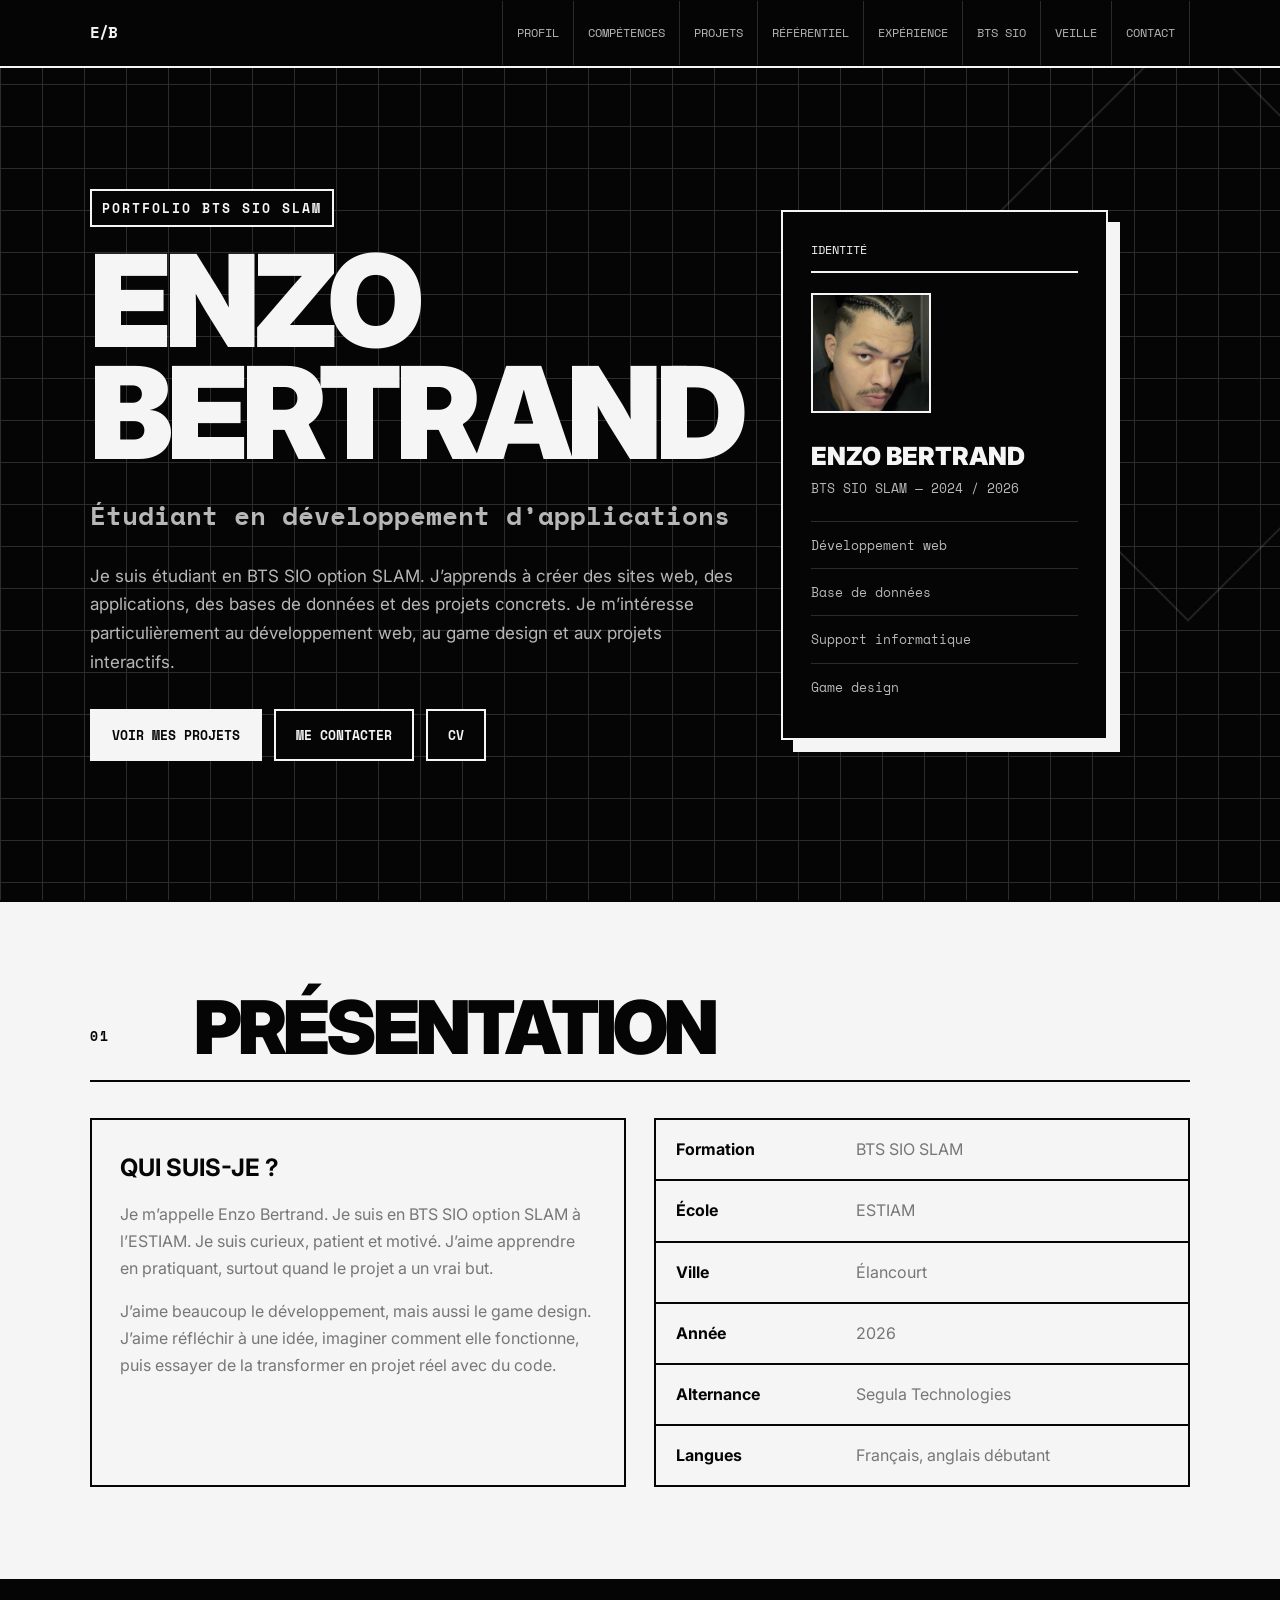
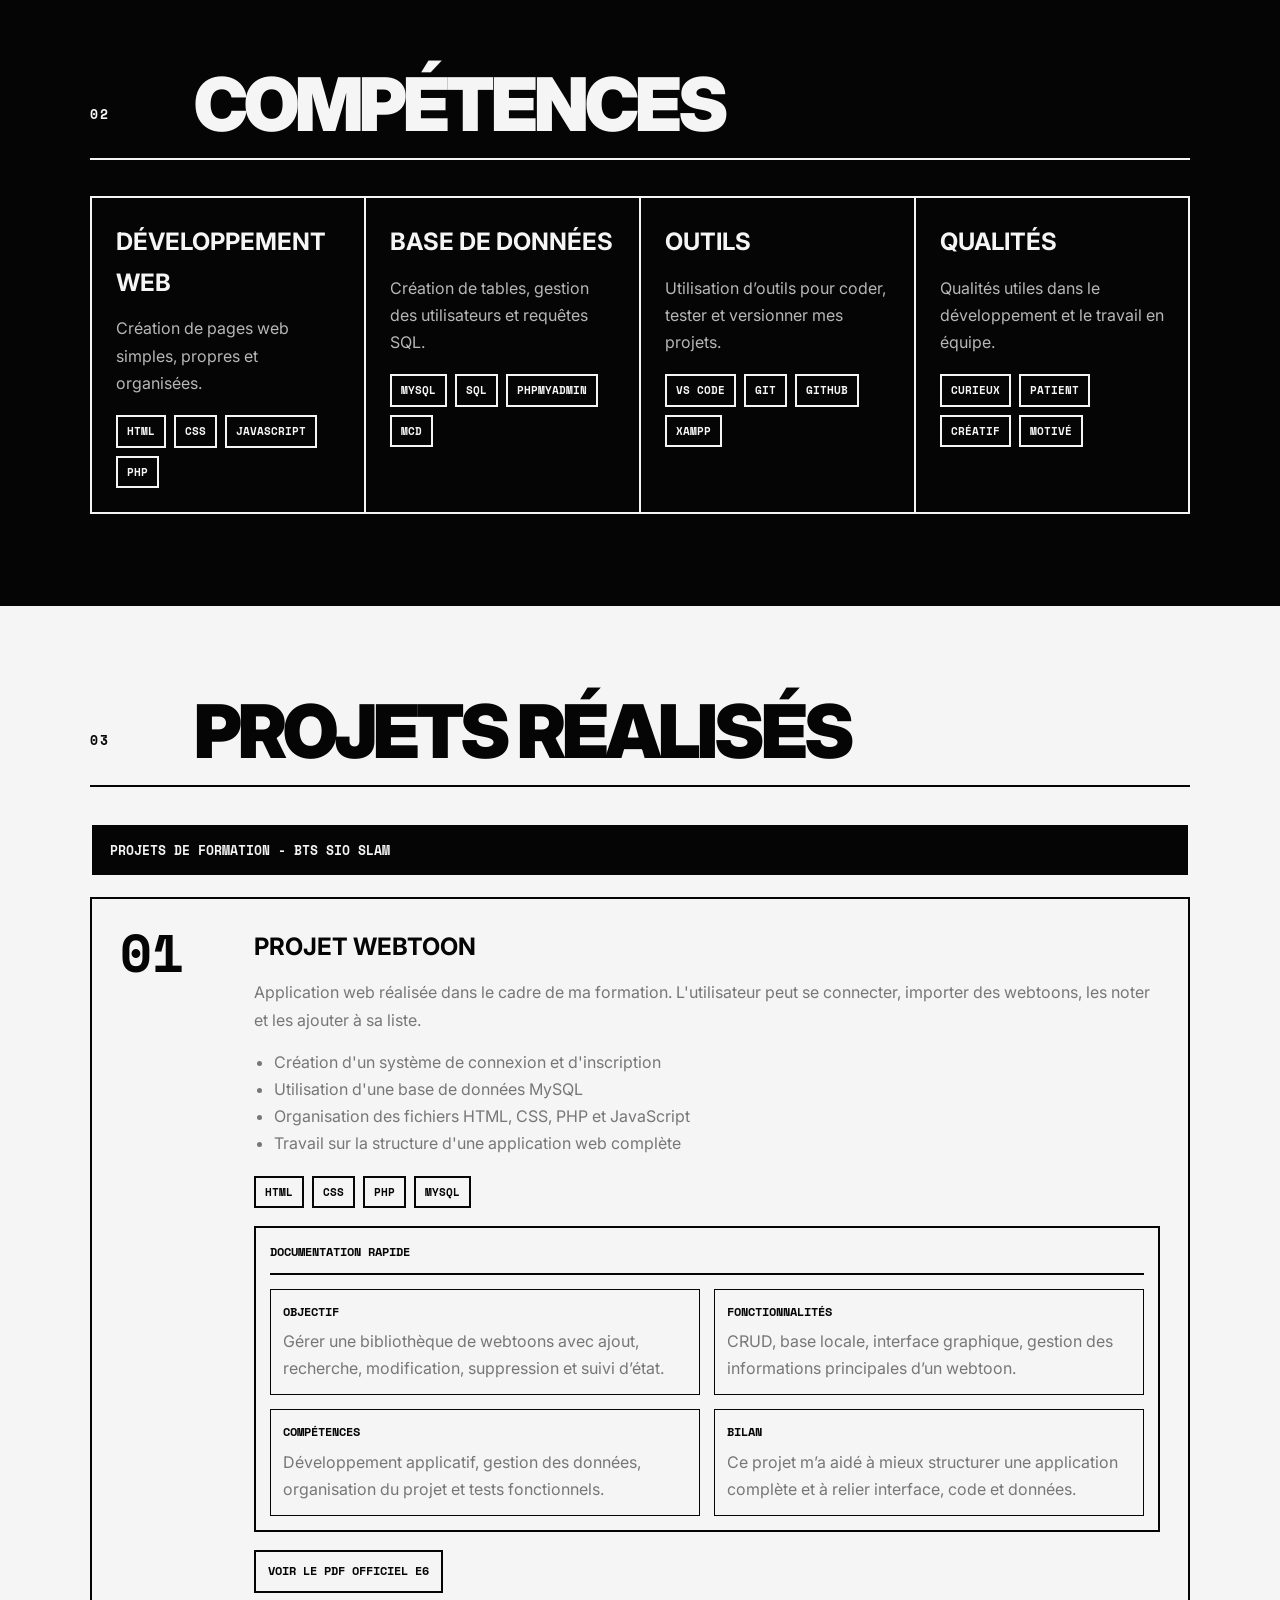
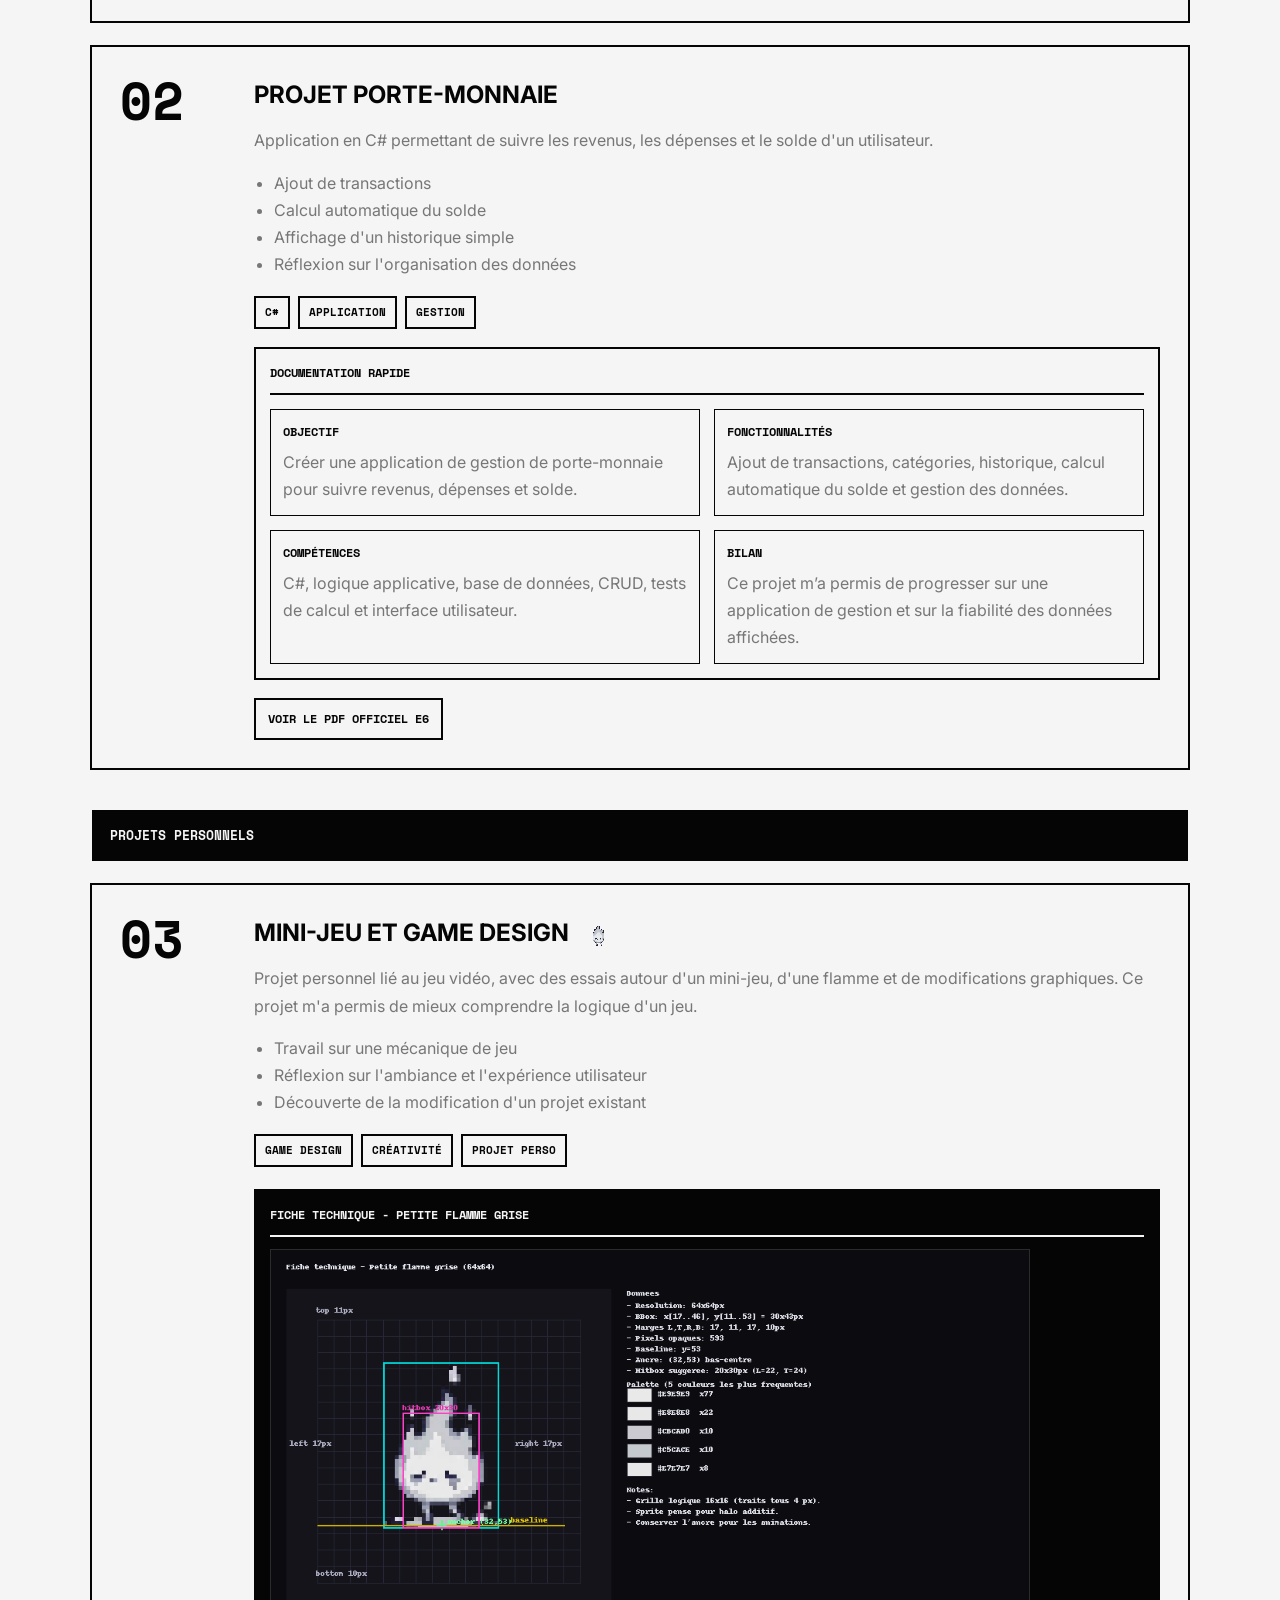
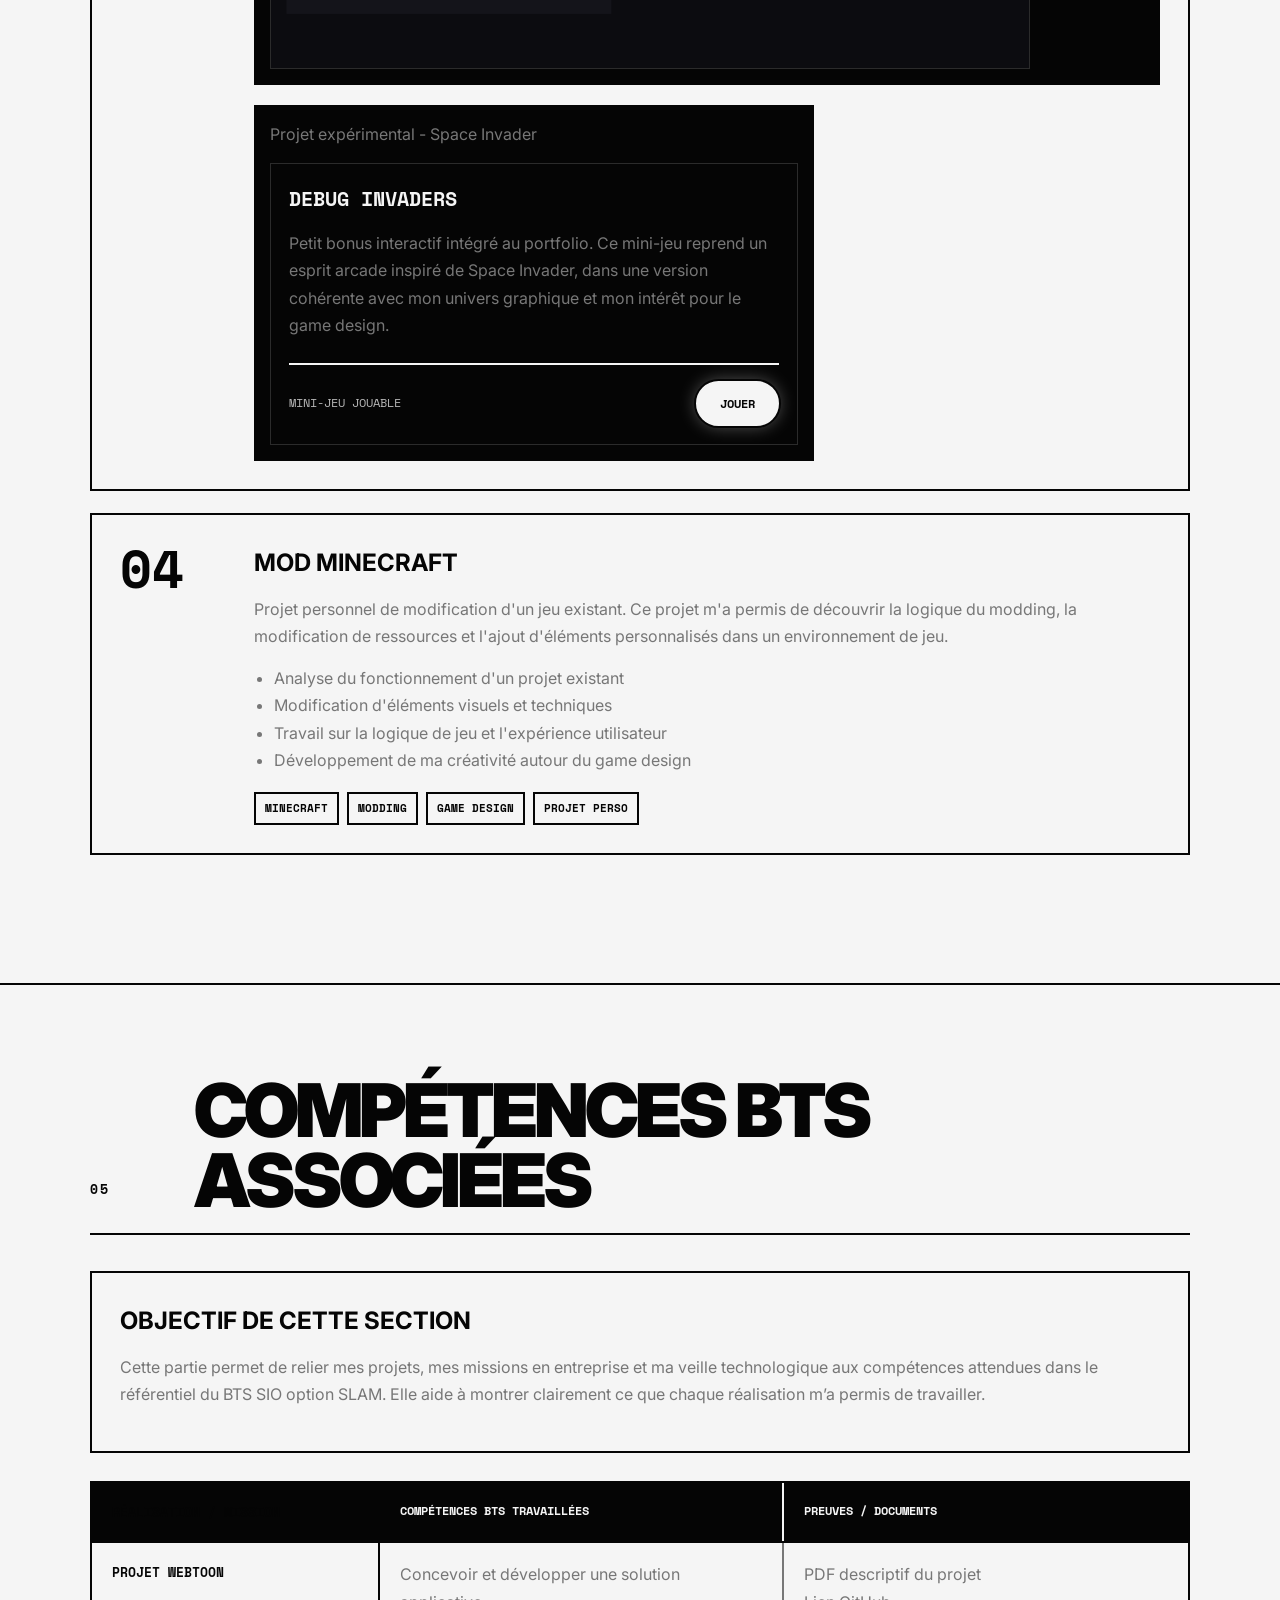
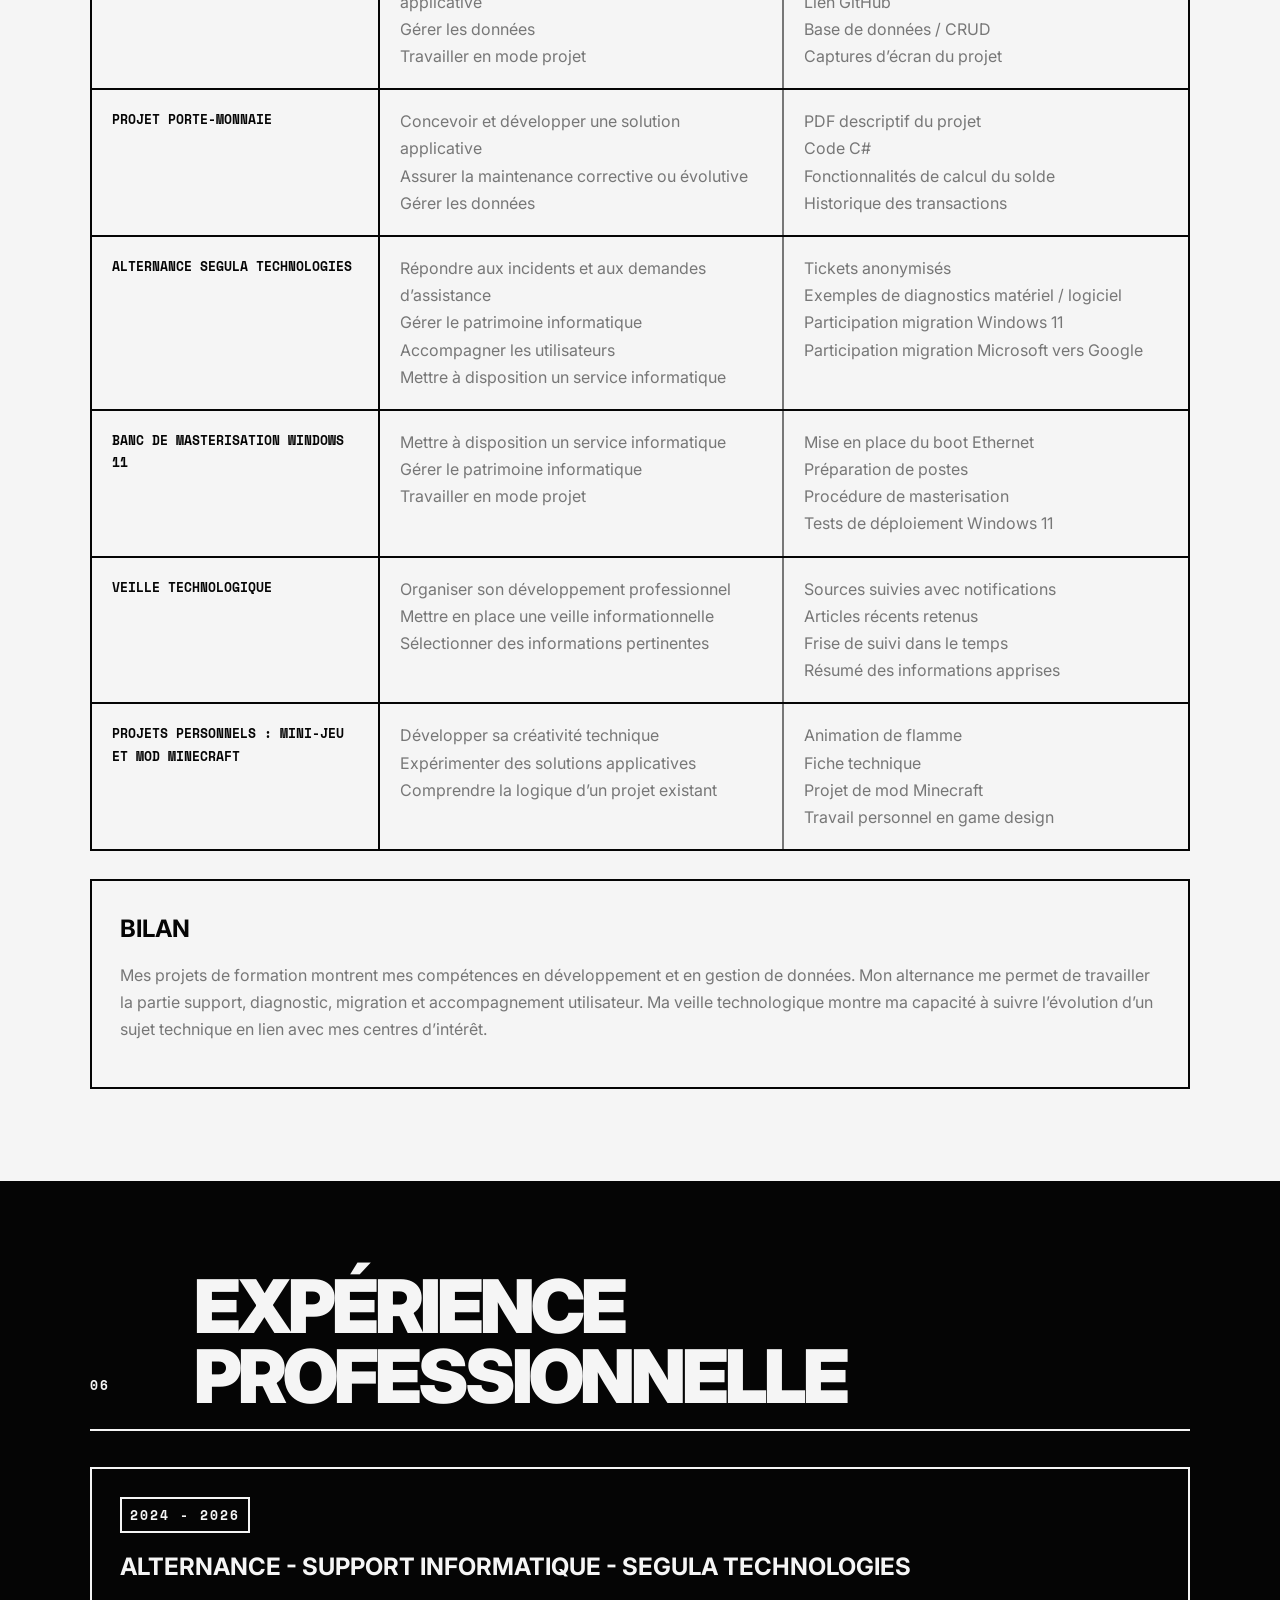
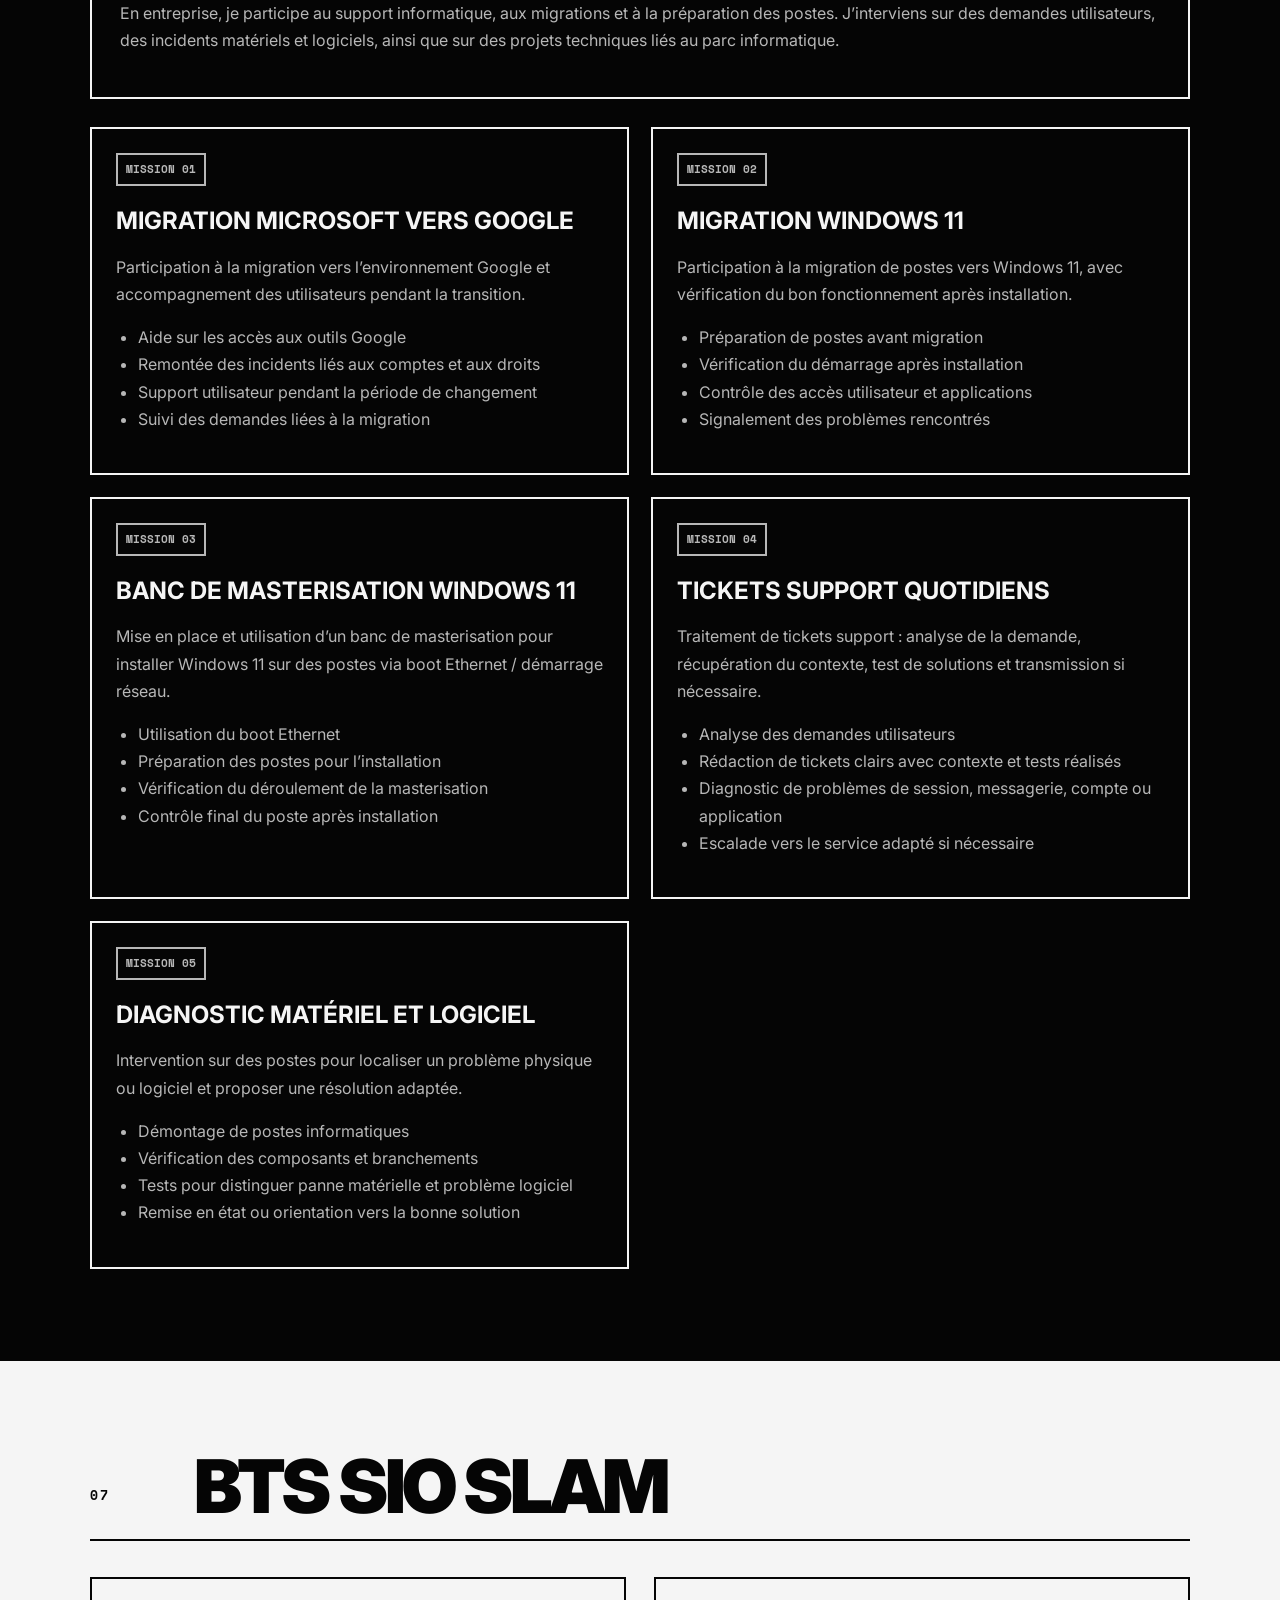
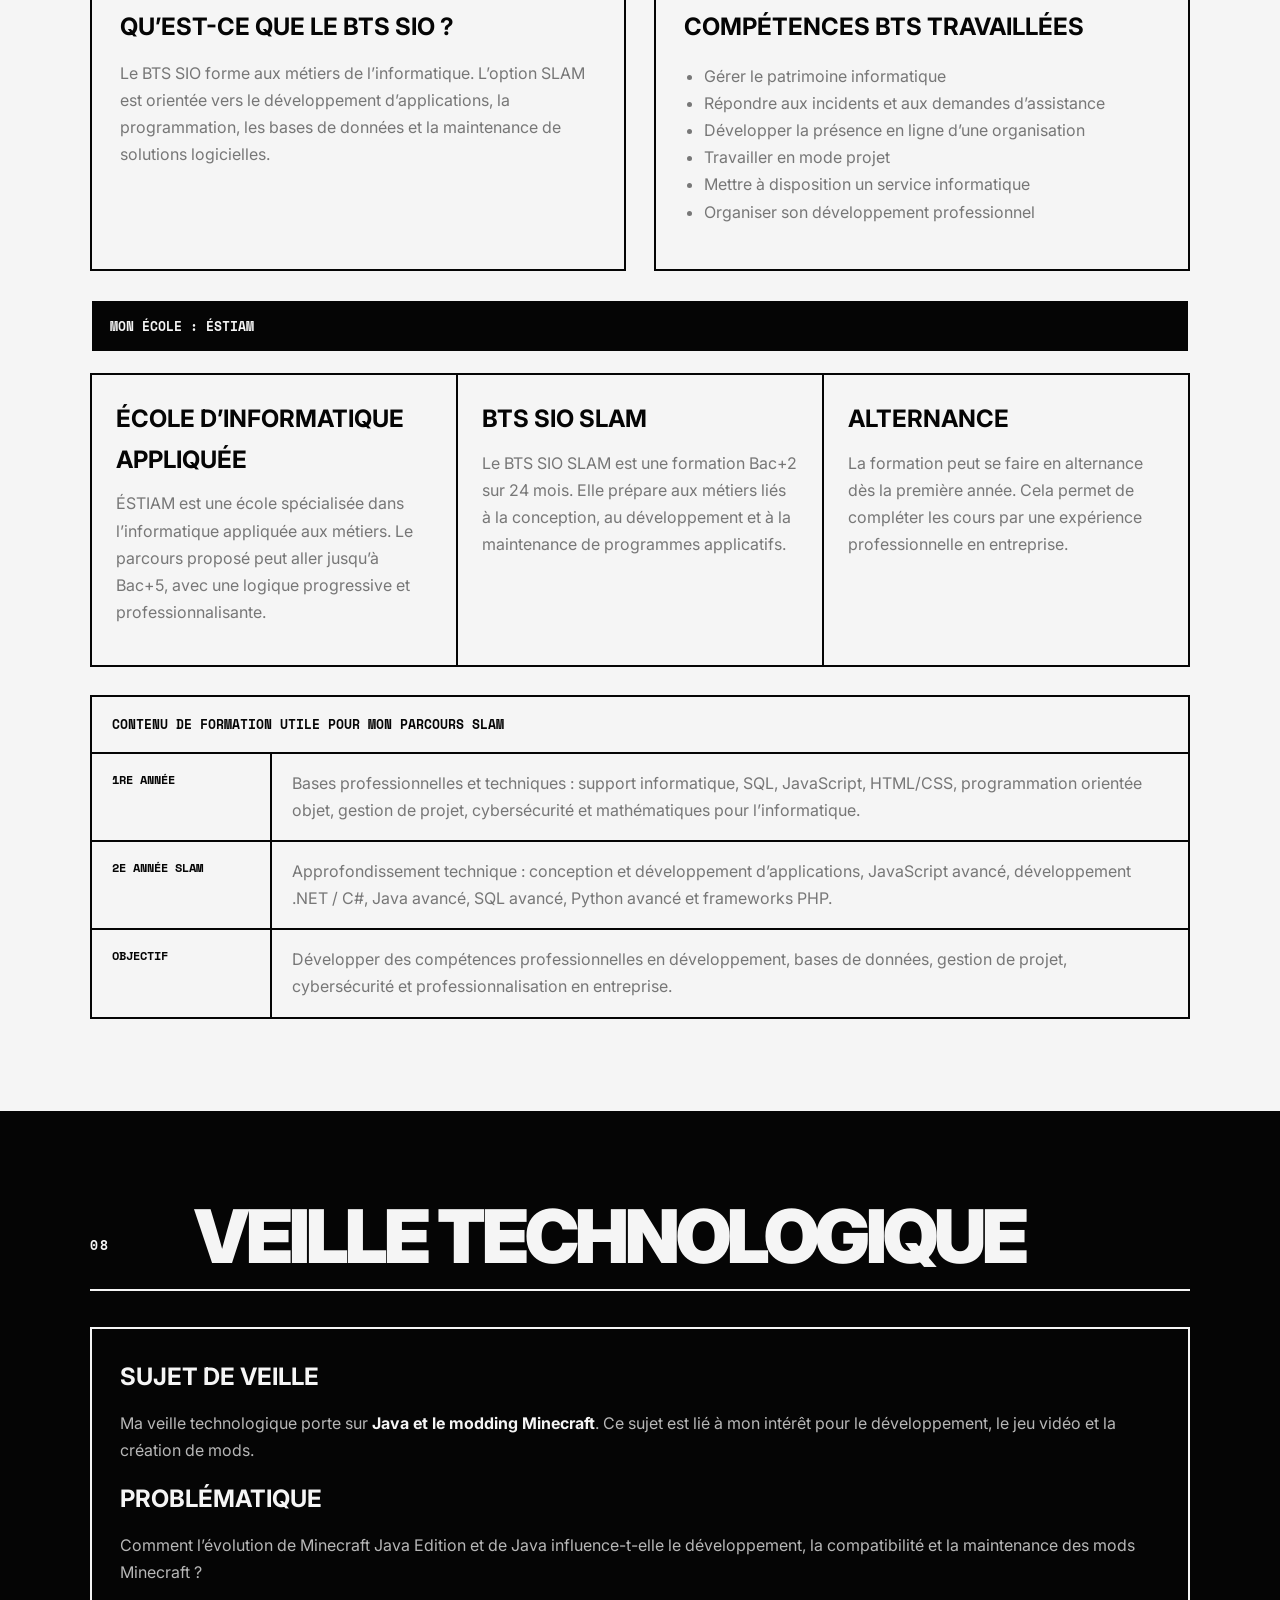
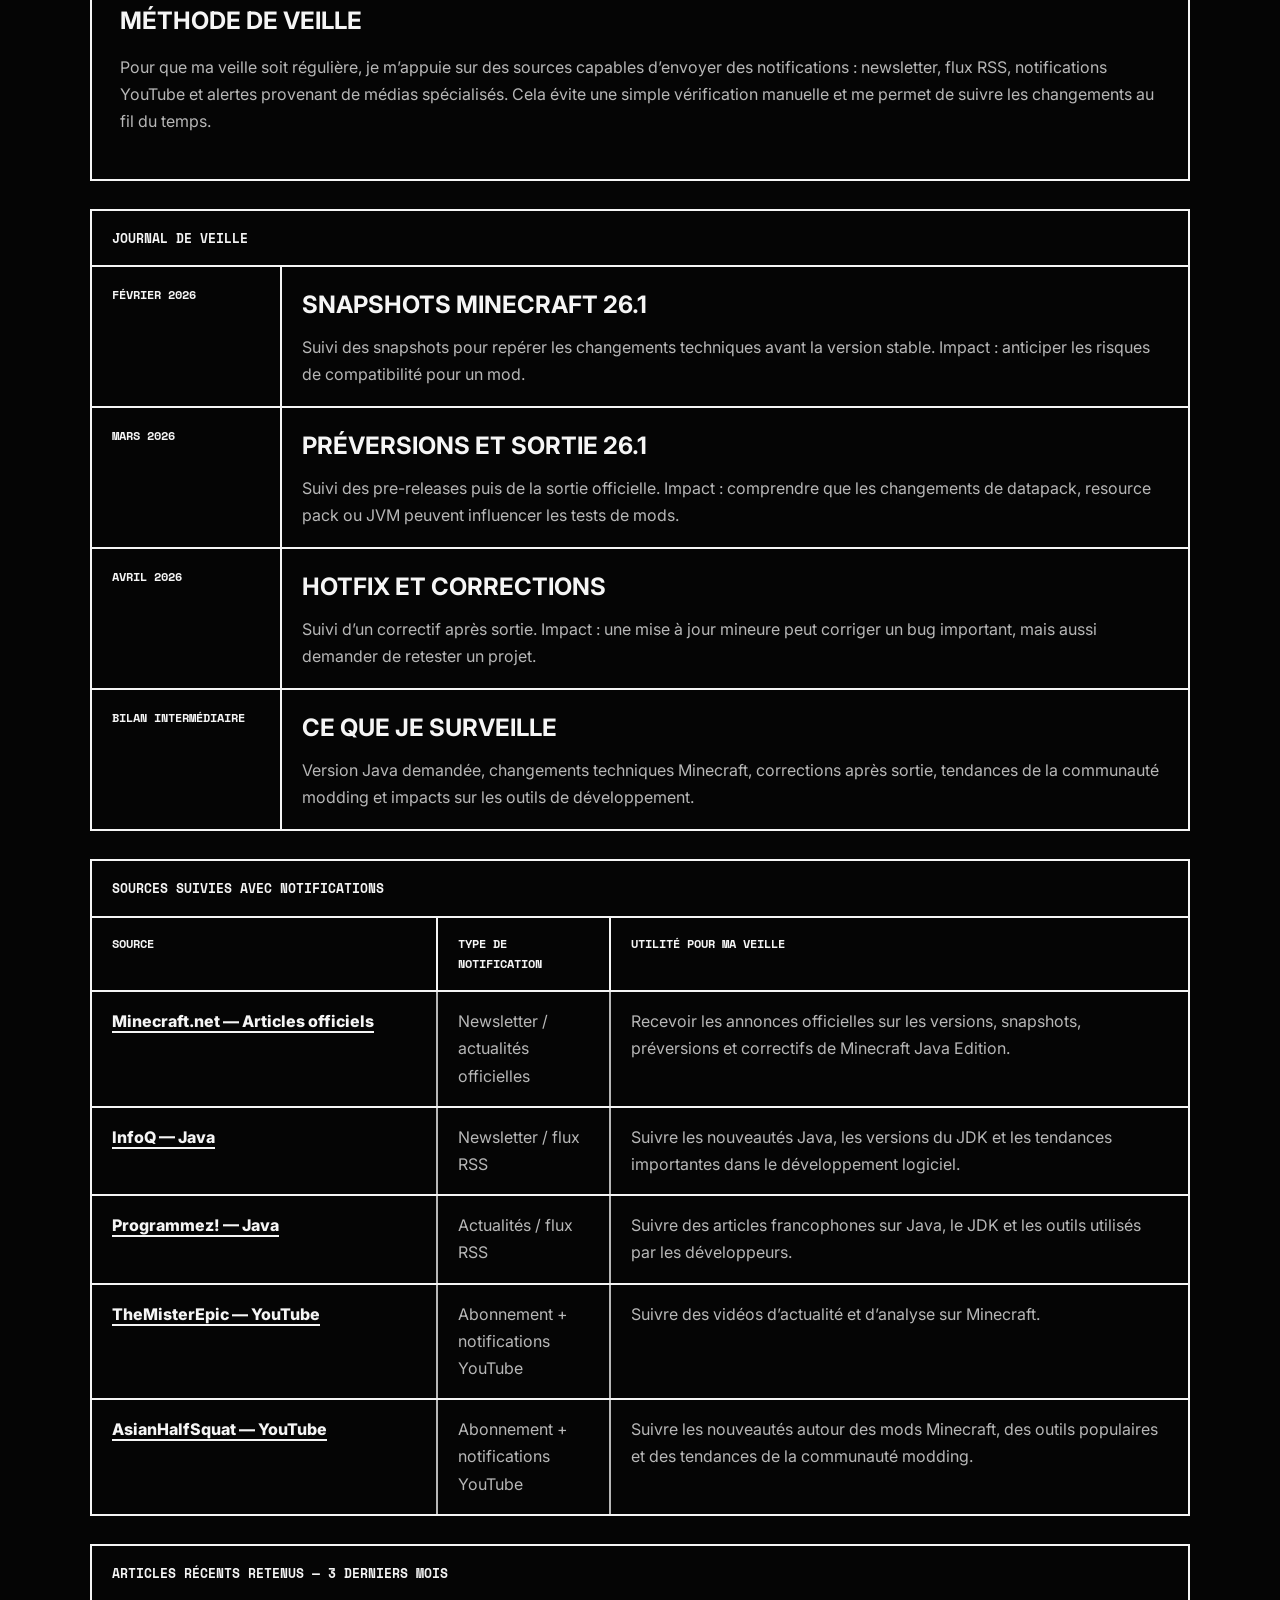
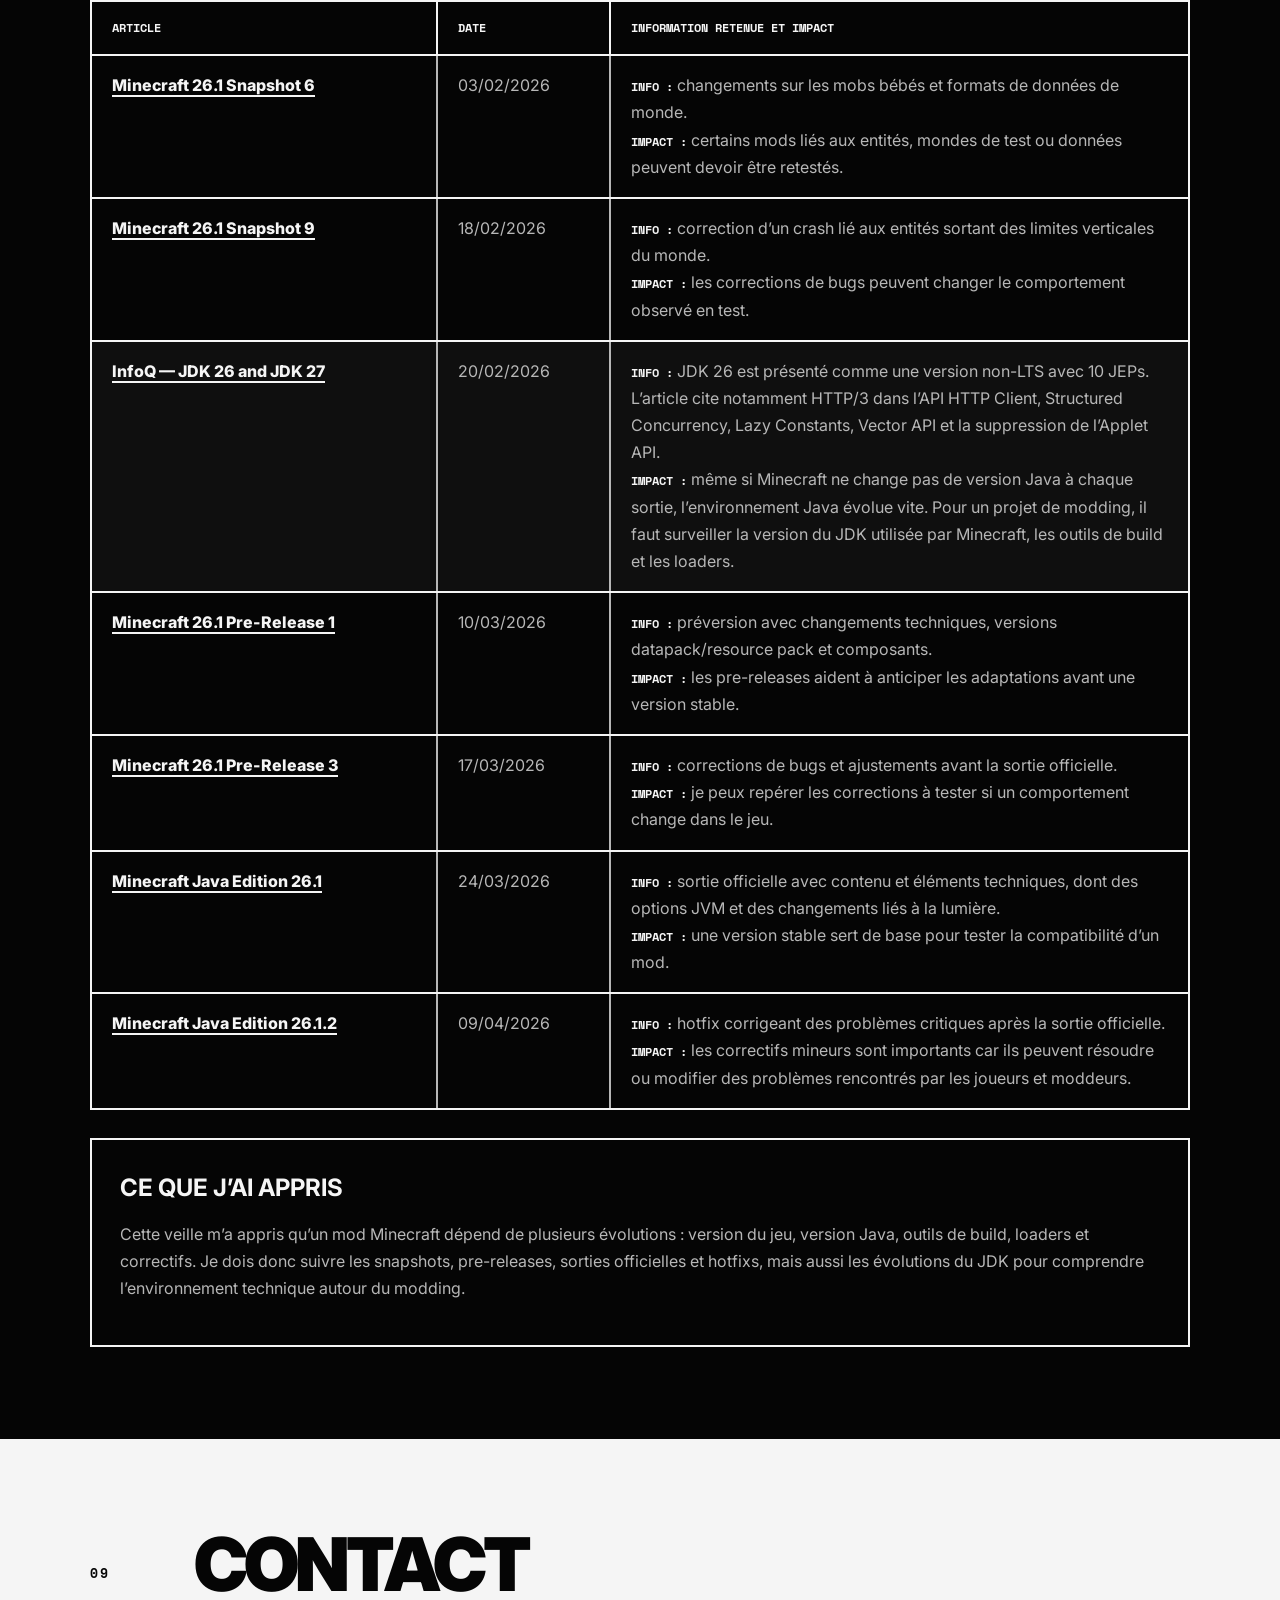
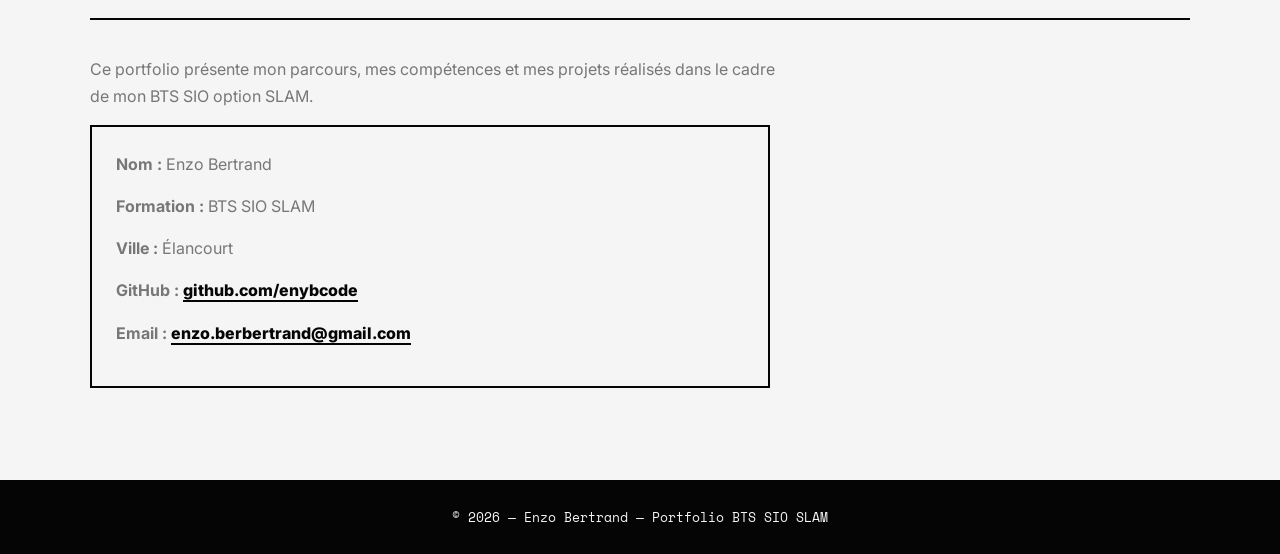
<file: index.html>
<!DOCTYPE html>
<html lang="fr">
<head>
    <meta charset="UTF-8">
    <meta name="viewport" content="width=device-width, initial-scale=1.0">
    <title>E/B</title>
    <link rel="icon" type="image/png" href="assets/images/EB.png">
    <link rel="stylesheet" href="assets/css/style.css">
</head>
<body>

<header class="topbar">
    <a href="#accueil" class="logo">E/B</a>

    <nav>
        <a href="#profil">Profil</a>
        <a href="#competences">Compétences</a>
        <a href="#projets">Projets</a>
        <a href="#competences-bts">Référentiel</a>
        <a href="#experience">Expérience</a>
        <a href="#bts">BTS SIO</a>
        <a href="#veille">Veille</a>
        <a href="#contact">Contact</a>
</nav>
</header>

<main>
    <section id="accueil" class="hero">
        <div class="grid-background"></div>

        <div class="hero-content">
            <p class="label">Portfolio BTS SIO SLAM</p>
            <h1>Enzo<br>Bertrand</h1>
            <h2>Étudiant en développement d’applications</h2>

            <p class="intro">
                Je suis étudiant en BTS SIO option SLAM. J’apprends à créer des sites web,
                des applications, des bases de données et des projets concrets. Je m’intéresse
                particulièrement au développement web, au game design et aux projets interactifs.
            </p>

            <div class="hero-buttons">
                <a href="#projets" class="btn btn-white">Voir mes projets</a>
                <a href="#contact" class="btn btn-outline">Me contacter</a>
                <button type="button" class="btn btn-outline" id="openCvBtn">CV</button>
            </div>
        </div>

        <aside class="profile-card">
            <div class="profile-title">IDENTITÉ</div>
            <div class="profile-monogram">
                <img src="assets/images/photo-profil.jpeg" alt="Photo de Enzo Bertrand">
            </div>
            <p class="profile-name">Enzo Bertrand</p>
            <p class="profile-job">BTS SIO SLAM — 2024 / 2026</p>

            <div class="profile-list">
                <span>Développement web</span>
                <span>Base de données</span>
                <span>Support informatique</span>
                <span>Game design</span>
            </div>
        </aside>
    </section>
<section id="profil" class="section">
        <div class="section-head">
            <p class="section-number">01</p>
            <h2>Présentation</h2>
        </div>

        <div class="two-columns">
            <div class="block">
                <h3>Qui suis-je ?</h3>
                <p>
                    Je m’appelle Enzo Bertrand. Je suis en BTS SIO option SLAM à l’ESTIAM.
                    Je suis curieux, patient et motivé. J’aime apprendre en pratiquant,
                    surtout quand le projet a un vrai but.
                </p>
                <p>
                    J’aime beaucoup le développement, mais aussi le game design. J’aime réfléchir
                    à une idée, imaginer comment elle fonctionne, puis essayer de la transformer
                    en projet réel avec du code.
                </p>
            </div>

            <div class="info-box">
                <div><strong>Formation</strong><span>BTS SIO SLAM</span></div>
                <div><strong>École</strong><span>ESTIAM</span></div>
                <div><strong>Ville</strong><span>Élancourt</span></div>
                <div><strong>Année</strong><span>2026</span></div>
                <div><strong>Alternance</strong><span>Segula Technologies</span></div>
                <div><strong>Langues</strong><span>Français, anglais débutant</span></div>
            </div>
        </div>
    </section>

    <section id="competences" class="section inverse">
        <div class="section-head">
            <p class="section-number">02</p>
            <h2>Compétences</h2>
        </div>

        <div class="cards">
            <article class="card">
                <h3>Développement web</h3>
                <p>Création de pages web simples, propres et organisées.</p>
                <div class="tags">
                    <span>HTML</span>
                    <span>CSS</span>
                    <span>JavaScript</span>
                    <span>PHP</span>
                </div>
            </article>

            <article class="card">
                <h3>Base de données</h3>
                <p>Création de tables, gestion des utilisateurs et requêtes SQL.</p>
                <div class="tags">
                    <span>MySQL</span>
                    <span>SQL</span>
                    <span>phpMyAdmin</span>
                    <span>MCD</span>
                </div>
            </article>

            <article class="card">
                <h3>Outils</h3>
                <p>Utilisation d’outils pour coder, tester et versionner mes projets.</p>
                <div class="tags">
                    <span>VS Code</span>
                    <span>Git</span>
                    <span>GitHub</span>
                    <span>XAMPP</span>
                </div>
            </article>

            <article class="card">
                <h3>Qualités</h3>
                <p>Qualités utiles dans le développement et le travail en équipe.</p>
                <div class="tags">
                    <span>Curieux</span>
                    <span>Patient</span>
                    <span>Créatif</span>
                    <span>Motivé</span>
                </div>
            </article>
        </div>
    </section>


    <section id="projets" class="section">
        <div class="section-head">
            <p class="section-number">03</p>
            <h2>Projets réalisés</h2>
        </div>

        <div class="project-category">
            <div class="category-title">Projets de formation - BTS SIO SLAM</div>

            <div class="project-list">
                <article class="project">
                    <div class="project-number">01</div>
                    <div>
                        <h3>Projet Webtoon</h3>
                        <p>
                            Application web réalisée dans le cadre de ma formation. L'utilisateur peut
                            se connecter, importer des webtoons, les noter et les ajouter à sa liste.
                        </p>
                        <ul>
                            <li>Création d'un système de connexion et d'inscription</li>
                            <li>Utilisation d'une base de données MySQL</li>
                            <li>Organisation des fichiers HTML, CSS, PHP et JavaScript</li>
                            <li>Travail sur la structure d'une application web complète</li>
                        </ul>
                        <div class="tags">
                            <span>HTML</span>
                            <span>CSS</span>
                            <span>PHP</span>
                            <span>MySQL</span>
                        </div>
                        
                        <div class="project-mini-doc">
                            <p class="mini-doc-title">Documentation rapide</p>
                            <div class="mini-doc-grid">
                                <div>
                                    <strong>Objectif</strong>
                                    <p>Gérer une bibliothèque de webtoons avec ajout, recherche, modification, suppression et suivi d’état.</p>
                                </div>
                                <div>
                                    <strong>Fonctionnalités</strong>
                                    <p>CRUD, base locale, interface graphique, gestion des informations principales d’un webtoon.</p>
                                </div>
                                <div>
                                    <strong>Compétences</strong>
                                    <p>Développement applicatif, gestion des données, organisation du projet et tests fonctionnels.</p>
                                </div>
                                <div>
                                    <strong>Bilan</strong>
                                    <p>Ce projet m’a aidé à mieux structurer une application complète et à relier interface, code et données.</p>
                                </div>
                            </div>
                        </div>

                        <a class="doc-link" href="docs/projet_webtoon.pdf" target="_blank">Voir le PDF officiel E6</a>
                    </div>
                </article>

                <article class="project">
                    <div class="project-number">02</div>
                    <div>
                        <h3>Projet Porte-Monnaie</h3>
                        <p>
                            Application en C# permettant de suivre les revenus, les dépenses
                            et le solde d'un utilisateur.
                        </p>
                        <ul>
                            <li>Ajout de transactions</li>
                            <li>Calcul automatique du solde</li>
                            <li>Affichage d'un historique simple</li>
                            <li>Réflexion sur l'organisation des données</li>
                        </ul>
                        <div class="tags">
                            <span>C#</span>
                            <span>Application</span>
                            <span>Gestion</span>
                        </div>
                        
                        <div class="project-mini-doc">
                            <p class="mini-doc-title">Documentation rapide</p>
                            <div class="mini-doc-grid">
                                <div>
                                    <strong>Objectif</strong>
                                    <p>Créer une application de gestion de porte-monnaie pour suivre revenus, dépenses et solde.</p>
                                </div>
                                <div>
                                    <strong>Fonctionnalités</strong>
                                    <p>Ajout de transactions, catégories, historique, calcul automatique du solde et gestion des données.</p>
                                </div>
                                <div>
                                    <strong>Compétences</strong>
                                    <p>C#, logique applicative, base de données, CRUD, tests de calcul et interface utilisateur.</p>
                                </div>
                                <div>
                                    <strong>Bilan</strong>
                                    <p>Ce projet m’a permis de progresser sur une application de gestion et sur la fiabilité des données affichées.</p>
                                </div>
                            </div>
                        </div>

                        <a class="doc-link" href="docs/projet_porte_monnaie.pdf" target="_blank">Voir le PDF officiel E6</a>
                    </div>
                </article>
            </div>
        </div>

        <div class="project-category">
            <div class="category-title">Projets personnels</div>

            <div class="project-list">
                
                <article class="project">
                    <div class="project-number">03</div>
                    <div>
                        <h3 class="project-title-with-icon">Mini-jeu et game design <img src="assets/images/flamme-grise.gif" alt="Animation flamme grise"></h3>
                        <p>
                            Projet personnel lié au jeu vidéo, avec des essais autour d'un mini-jeu,
                            d'une flamme et de modifications graphiques. Ce projet m'a permis de mieux
                            comprendre la logique d'un jeu.
                        </p>
                        <ul>
                            <li>Travail sur une mécanique de jeu</li>
                            <li>Réflexion sur l'ambiance et l'expérience utilisateur</li>
                            <li>Découverte de la modification d'un projet existant</li>
                        </ul>
                        <div class="tags">
                            <span>Game Design</span>
                            <span>Créativité</span>
                            <span>Projet perso</span>
                        </div>

                        <div class="project-image-frame">
                            <p class="image-frame-title">Fiche technique - petite flamme grise</p>
                            <img src="assets/images/fiche-flamme-grise.png" alt="Fiche technique de la petite flamme grise">
                        </div>

                        <div class="project-action-frame">
                            <p class="image-frame-title">Projet expérimental - Space Invader</p>
                            <div class="project-action-body">
                                <div>
                                    <h4 class="space-title">Debug Invaders</h4>
                                    <p>
                                        Petit bonus interactif intégré au portfolio. Ce mini-jeu reprend un esprit
                                        arcade inspiré de Space Invader, dans une version cohérente avec mon univers
                                        graphique et mon intérêt pour le game design.
                                    </p>
                                </div>

                                <div class="space-action-zone">
                                    <span>Mini-jeu jouable</span>
                                    <button type="button" class="inline-game-btn" id="openGameBtn">Jouer</button>
                                </div>
                            </div>
                        </div>
                    </div>
                </article>


                <article class="project">
                    <div class="project-number">04</div>
                    <div>
                        <h3>Mod Minecraft</h3>
                        <p>
                            Projet personnel de modification d'un jeu existant. Ce projet m'a permis
                            de découvrir la logique du modding, la modification de ressources et
                            l'ajout d'éléments personnalisés dans un environnement de jeu.
                        </p>
                        <ul>
                            <li>Analyse du fonctionnement d'un projet existant</li>
                            <li>Modification d'éléments visuels et techniques</li>
                            <li>Travail sur la logique de jeu et l'expérience utilisateur</li>
                            <li>Développement de ma créativité autour du game design</li>
                        </ul>
                        <div class="tags">
                            <span>Minecraft</span>
                            <span>Modding</span>
                            <span>Game Design</span>
                            <span>Projet perso</span>
                        </div>
                    </div>
                </article>
            </div>
        </div>
    </section>


    <section id="competences-bts" class="section bts-skills-section">
        <div class="section-head">
            <p class="section-number">05</p>
            <h2>Compétences BTS associées</h2>
        </div>

        <div class="block">
            <h3>Objectif de cette section</h3>
            <p>
                Cette partie permet de relier mes projets, mes missions en entreprise et ma veille
                technologique aux compétences attendues dans le référentiel du BTS SIO option SLAM.
                Elle aide à montrer clairement ce que chaque réalisation m’a permis de travailler.
            </p>
        </div>

        <div class="bts-skill-table">
            <div class="bts-skill-row bts-skill-head">
                <span>Réalisation / Mission</span>
                <span>Compétences BTS travaillées</span>
                <span>Preuves / documents</span>
            </div>

            <div class="bts-skill-row">
                <span>Projet Webtoon</span>
                <span>
                    Concevoir et développer une solution applicative<br>
                    Gérer les données<br>
                    Travailler en mode projet
                </span>
                <span>
                    PDF descriptif du projet<br>
                    Lien GitHub<br>
                    Base de données / CRUD<br>
                    Captures d’écran du projet
                </span>
            </div>

            <div class="bts-skill-row">
                <span>Projet Porte-Monnaie</span>
                <span>
                    Concevoir et développer une solution applicative<br>
                    Assurer la maintenance corrective ou évolutive<br>
                    Gérer les données
                </span>
                <span>
                    PDF descriptif du projet<br>
                    Code C#<br>
                    Fonctionnalités de calcul du solde<br>
                    Historique des transactions
                </span>
            </div>

            <div class="bts-skill-row">
                <span>Alternance Segula Technologies</span>
                <span>
                    Répondre aux incidents et aux demandes d’assistance<br>
                    Gérer le patrimoine informatique<br>
                    Accompagner les utilisateurs<br>
                    Mettre à disposition un service informatique
                </span>
                <span>
                    Tickets anonymisés<br>
                    Exemples de diagnostics matériel / logiciel<br>
                    Participation migration Windows 11<br>
                    Participation migration Microsoft vers Google
                </span>
            </div>

            <div class="bts-skill-row">
                <span>Banc de masterisation Windows 11</span>
                <span>
                    Mettre à disposition un service informatique<br>
                    Gérer le patrimoine informatique<br>
                    Travailler en mode projet
                </span>
                <span>
                    Mise en place du boot Ethernet<br>
                    Préparation de postes<br>
                    Procédure de masterisation<br>
                    Tests de déploiement Windows 11
                </span>
            </div>

            <div class="bts-skill-row">
                <span>Veille technologique</span>
                <span>
                    Organiser son développement professionnel<br>
                    Mettre en place une veille informationnelle<br>
                    Sélectionner des informations pertinentes
                </span>
                <span>
                    Sources suivies avec notifications<br>
                    Articles récents retenus<br>
                    Frise de suivi dans le temps<br>
                    Résumé des informations apprises
                </span>
            </div>

            <div class="bts-skill-row">
                <span>Projets personnels : mini-jeu et mod Minecraft</span>
                <span>
                    Développer sa créativité technique<br>
                    Expérimenter des solutions applicatives<br>
                    Comprendre la logique d’un projet existant
                </span>
                <span>
                    Animation de flamme<br>
                    Fiche technique<br>
                    Projet de mod Minecraft<br>
                    Travail personnel en game design
                </span>
            </div>
        </div>
<div class="bts-skills-summary block">
            <h3>Bilan</h3>
            <p>
                Mes projets de formation montrent mes compétences en développement et en gestion de données.
                Mon alternance me permet de travailler la partie support, diagnostic, migration et accompagnement
                utilisateur. Ma veille technologique montre ma capacité à suivre l’évolution d’un sujet technique
                en lien avec mes centres d’intérêt.
            </p>
        </div>
    </section>



    <section id="experience" class="section inverse enterprise-section">
        <div class="section-head">
            <p class="section-number">06</p>
            <h2>Expérience professionnelle</h2>
        </div>

        <div class="enterprise-intro block">
            <span class="date">2024 - 2026</span>
            <h3>Alternance - Support informatique - Segula Technologies</h3>
            <p>
                En entreprise, je participe au support informatique, aux migrations et à la préparation des postes.
                J’interviens sur des demandes utilisateurs, des incidents matériels et logiciels, ainsi que sur
                des projets techniques liés au parc informatique.
            </p>
        </div>

        <div class="enterprise-mission-list">
            <article class="mission-proof-card">
                <p class="enterprise-label">Mission 01</p>
                <h3>Migration Microsoft vers Google</h3>
                <p>
                    Participation à la migration vers l’environnement Google et accompagnement des utilisateurs
                    pendant la transition.
                </p>
                <ul class="experience-list">
                    <li>Aide sur les accès aux outils Google</li>
                    <li>Remontée des incidents liés aux comptes et aux droits</li>
                    <li>Support utilisateur pendant la période de changement</li>
                    <li>Suivi des demandes liées à la migration</li>
                </ul>
            </article>

            <article class="mission-proof-card">
                <p class="enterprise-label">Mission 02</p>
                <h3>Migration Windows 11</h3>
                <p>
                    Participation à la migration de postes vers Windows 11, avec vérification du bon fonctionnement
                    après installation.
                </p>
                <ul class="experience-list">
                    <li>Préparation de postes avant migration</li>
                    <li>Vérification du démarrage après installation</li>
                    <li>Contrôle des accès utilisateur et applications</li>
                    <li>Signalement des problèmes rencontrés</li>
                </ul>
            </article>

            <article class="mission-proof-card">
                <p class="enterprise-label">Mission 03</p>
                <h3>Banc de masterisation Windows 11</h3>
                <p>
                    Mise en place et utilisation d’un banc de masterisation pour installer Windows 11
                    sur des postes via boot Ethernet / démarrage réseau.
                </p>
                <ul class="experience-list">
                    <li>Utilisation du boot Ethernet</li>
                    <li>Préparation des postes pour l’installation</li>
                    <li>Vérification du déroulement de la masterisation</li>
                    <li>Contrôle final du poste après installation</li>
                </ul>
            </article>

            <article class="mission-proof-card">
                <p class="enterprise-label">Mission 04</p>
                <h3>Tickets support quotidiens</h3>
                <p>
                    Traitement de tickets support : analyse de la demande, récupération du contexte,
                    test de solutions et transmission si nécessaire.
                </p>
                <ul class="experience-list">
                    <li>Analyse des demandes utilisateurs</li>
                    <li>Rédaction de tickets clairs avec contexte et tests réalisés</li>
                    <li>Diagnostic de problèmes de session, messagerie, compte ou application</li>
                    <li>Escalade vers le service adapté si nécessaire</li>
                </ul>
            </article>

            <article class="mission-proof-card">
                <p class="enterprise-label">Mission 05</p>
                <h3>Diagnostic matériel et logiciel</h3>
                <p>
                    Intervention sur des postes pour localiser un problème physique ou logiciel et proposer
                    une résolution adaptée.
                </p>
                <ul class="experience-list">
                    <li>Démontage de postes informatiques</li>
                    <li>Vérification des composants et branchements</li>
                    <li>Tests pour distinguer panne matérielle et problème logiciel</li>
                    <li>Remise en état ou orientation vers la bonne solution</li>
                </ul>
            </article>
        </div>
</section>


    <section id="bts" class="section">
        <div class="section-head">
            <p class="section-number">07</p>
            <h2>BTS SIO SLAM</h2>
        </div>

        <div class="two-columns">
            <div class="block">
                <h3>Qu’est-ce que le BTS SIO ?</h3>
                <p>
                    Le BTS SIO forme aux métiers de l’informatique. L’option SLAM est orientée
                    vers le développement d’applications, la programmation, les bases de données
                    et la maintenance de solutions logicielles.
                </p>
            </div>

            <div class="block">
                <h3>Compétences BTS travaillées</h3>
                <ul class="clean-list">
                    <li>Gérer le patrimoine informatique</li>
                    <li>Répondre aux incidents et aux demandes d’assistance</li>
                    <li>Développer la présence en ligne d’une organisation</li>
                    <li>Travailler en mode projet</li>
                    <li>Mettre à disposition un service informatique</li>
                    <li>Organiser son développement professionnel</li>
                </ul>
            </div>
        </div>

        <div class="school-section">
            <div class="category-title">Mon école : ÉSTIAM</div>

            <div class="school-grid">
                <article class="school-card">
                    <h3>École d’informatique appliquée</h3>
                    <p>
                        ÉSTIAM est une école spécialisée dans l’informatique appliquée aux métiers.
                        Le parcours proposé peut aller jusqu’à Bac+5, avec une logique progressive
                        et professionnalisante.
                    </p>
                </article>

                <article class="school-card">
                    <h3>BTS SIO SLAM</h3>
                    <p>
                        Le BTS SIO SLAM est une formation Bac+2 sur 24 mois. Elle prépare aux métiers
                        liés à la conception, au développement et à la maintenance de programmes applicatifs.
                    </p>
                </article>

                <article class="school-card">
                    <h3>Alternance</h3>
                    <p>
                        La formation peut se faire en alternance dès la première année. Cela permet
                        de compléter les cours par une expérience professionnelle en entreprise.
                    </p>
                </article>
            </div>

            <div class="school-program">
                <div class="veille-table-title">Contenu de formation utile pour mon parcours SLAM</div>

                <div class="school-row">
                    <span>1re année</span>
                    <p>
                        Bases professionnelles et techniques : support informatique, SQL, JavaScript,
                        HTML/CSS, programmation orientée objet, gestion de projet, cybersécurité
                        et mathématiques pour l’informatique.
                    </p>
                </div>

                <div class="school-row">
                    <span>2e année SLAM</span>
                    <p>
                        Approfondissement technique : conception et développement d’applications,
                        JavaScript avancé, développement .NET / C#, Java avancé, SQL avancé,
                        Python avancé et frameworks PHP.
                    </p>
                </div>

                <div class="school-row">
                    <span>Objectif</span>
                    <p>
                        Développer des compétences professionnelles en développement, bases de données,
                        gestion de projet, cybersécurité et professionnalisation en entreprise.
                    </p>
                </div>
            </div>
        </div>


    </section>





    <section id="veille" class="section inverse veille-section">
        <div class="section-head">
            <p class="section-number">08</p>
            <h2>Veille technologique</h2>
        </div>

        <div class="veille-intro block">
            <h3>Sujet de veille</h3>
            <p>
                Ma veille technologique porte sur <strong>Java et le modding Minecraft</strong>.
                Ce sujet est lié à mon intérêt pour le développement, le jeu vidéo et la création de mods.
            </p>

            <h3>Problématique</h3>
            <p>
                Comment l’évolution de Minecraft Java Edition et de Java influence-t-elle
                le développement, la compatibilité et la maintenance des mods Minecraft ?
            </p>

            <h3>Méthode de veille</h3>
            <p>
                Pour que ma veille soit régulière, je m’appuie sur des sources capables d’envoyer
                des notifications : newsletter, flux RSS, notifications YouTube et alertes provenant
                de médias spécialisés. Cela évite une simple vérification manuelle et me permet de suivre
                les changements au fil du temps.
            </p>
        </div>

        <div class="veille-journal">
            <div class="veille-table-title">Journal de veille</div>

            <div class="journal-row">
                <div class="journal-date">Février 2026</div>
                <div class="journal-content">
                    <h3>Snapshots Minecraft 26.1</h3>
                    <p>
                        Suivi des snapshots pour repérer les changements techniques avant la version stable.
                        Impact : anticiper les risques de compatibilité pour un mod.
                    </p>
                </div>
            </div>

            <div class="journal-row">
                <div class="journal-date">Mars 2026</div>
                <div class="journal-content">
                    <h3>Préversions et sortie 26.1</h3>
                    <p>
                        Suivi des pre-releases puis de la sortie officielle. Impact : comprendre que les changements
                        de datapack, resource pack ou JVM peuvent influencer les tests de mods.
                    </p>
                </div>
            </div>

            <div class="journal-row">
                <div class="journal-date">Avril 2026</div>
                <div class="journal-content">
                    <h3>Hotfix et corrections</h3>
                    <p>
                        Suivi d’un correctif après sortie. Impact : une mise à jour mineure peut corriger un bug
                        important, mais aussi demander de retester un projet.
                    </p>
                </div>
            </div>

            <div class="journal-row">
                <div class="journal-date">Bilan intermédiaire</div>
                <div class="journal-content">
                    <h3>Ce que je surveille</h3>
                    <p>
                        Version Java demandée, changements techniques Minecraft, corrections après sortie,
                        tendances de la communauté modding et impacts sur les outils de développement.
                    </p>
                </div>
            </div>
        </div>

        <div class="veille-table articles-table">
            <div class="veille-table-title">Sources suivies avec notifications</div>

            <div class="veille-row veille-row-head">
                <span>Source</span>
                <span>Type de notification</span>
                <span>Utilité pour ma veille</span>
            </div>

            <div class="veille-row">
                <span><a href="https://www.minecraft.net/fr-fr/articles" target="_blank">Minecraft.net — Articles officiels</a></span>
                <span>Newsletter / actualités officielles</span>
                <span>Recevoir les annonces officielles sur les versions, snapshots, préversions et correctifs de Minecraft Java Edition.</span>
            </div>

            <div class="veille-row">
                <span><a href="https://www.infoq.com/java/" target="_blank">InfoQ — Java</a></span>
                <span>Newsletter / flux RSS</span>
                <span>Suivre les nouveautés Java, les versions du JDK et les tendances importantes dans le développement logiciel.</span>
            </div>

            <div class="veille-row">
                <span><a href="https://www.programmez.com/actualites/java-4" target="_blank">Programmez! — Java</a></span>
                <span>Actualités / flux RSS</span>
                <span>Suivre des articles francophones sur Java, le JDK et les outils utilisés par les développeurs.</span>
            </div>

            <div class="veille-row">
                <span><a href="https://www.youtube.com/@TheMisterEpic" target="_blank">TheMisterEpic — YouTube</a></span>
                <span>Abonnement + notifications YouTube</span>
                <span>Suivre des vidéos d’actualité et d’analyse sur Minecraft.</span>
            </div>

            <div class="veille-row">
                <span><a href="https://www.youtube.com/@AsianHalfSquat" target="_blank">AsianHalfSquat — YouTube</a></span>
                <span>Abonnement + notifications YouTube</span>
                <span>Suivre les nouveautés autour des mods Minecraft, des outils populaires et des tendances de la communauté modding.</span>
            </div>
        </div>

        <div class="veille-table articles-table">
            <div class="veille-table-title">Articles récents retenus — 3 derniers mois</div>

            <div class="veille-row veille-row-head">
                <span>Article</span>
                <span>Date</span>
                <span>Information retenue et impact</span>
            </div>

            <div class="veille-row">
                <span><a href="https://www.minecraft.net/en-us/article/minecraft-26-1-snapshot-6" target="_blank">Minecraft 26.1 Snapshot 6</a></span>
                <span>03/02/2026</span>
                <span>
                    <strong>Info :</strong> changements sur les mobs bébés et formats de données de monde.<br>
                    <strong>Impact :</strong> certains mods liés aux entités, mondes de test ou données peuvent devoir être retestés.
                </span>
            </div>

            <div class="veille-row">
                <span><a href="https://www.minecraft.net/en-us/article/minecraft-26-1-snapshot-9" target="_blank">Minecraft 26.1 Snapshot 9</a></span>
                <span>18/02/2026</span>
                <span>
                    <strong>Info :</strong> correction d’un crash lié aux entités sortant des limites verticales du monde.<br>
                    <strong>Impact :</strong> les corrections de bugs peuvent changer le comportement observé en test.
                </span>
            </div>

            <div class="veille-row highlight-row">
                <span><a href="https://www.infoq.com/news/2026/02/java-26-so-far/" target="_blank">InfoQ — JDK 26 and JDK 27</a></span>
                <span>20/02/2026</span>
                <span>
                    <strong>Info :</strong> JDK 26 est présenté comme une version non-LTS avec 10 JEPs. L’article cite notamment HTTP/3 dans l’API HTTP Client, Structured Concurrency, Lazy Constants, Vector API et la suppression de l’Applet API.<br>
                    <strong>Impact :</strong> même si Minecraft ne change pas de version Java à chaque sortie, l’environnement Java évolue vite. Pour un projet de modding, il faut surveiller la version du JDK utilisée par Minecraft, les outils de build et les loaders.
                </span>
            </div>

            <div class="veille-row">
                <span><a href="https://www.minecraft.net/en-us/article/minecraft-26-1-pre-release-1" target="_blank">Minecraft 26.1 Pre-Release 1</a></span>
                <span>10/03/2026</span>
                <span>
                    <strong>Info :</strong> préversion avec changements techniques, versions datapack/resource pack et composants.<br>
                    <strong>Impact :</strong> les pre-releases aident à anticiper les adaptations avant une version stable.
                </span>
            </div>

            <div class="veille-row">
                <span><a href="https://www.minecraft.net/en-us/article/minecraft-26-1-pre-release-3" target="_blank">Minecraft 26.1 Pre-Release 3</a></span>
                <span>17/03/2026</span>
                <span>
                    <strong>Info :</strong> corrections de bugs et ajustements avant la sortie officielle.<br>
                    <strong>Impact :</strong> je peux repérer les corrections à tester si un comportement change dans le jeu.
                </span>
            </div>

            <div class="veille-row">
                <span><a href="https://www.minecraft.net/en-us/article/minecraft-java-edition-26-1" target="_blank">Minecraft Java Edition 26.1</a></span>
                <span>24/03/2026</span>
                <span>
                    <strong>Info :</strong> sortie officielle avec contenu et éléments techniques, dont des options JVM et des changements liés à la lumière.<br>
                    <strong>Impact :</strong> une version stable sert de base pour tester la compatibilité d’un mod.
                </span>
            </div>

            <div class="veille-row">
                <span><a href="https://www.minecraft.net/en-us/article/minecraft-java-edition-26-1-2" target="_blank">Minecraft Java Edition 26.1.2</a></span>
                <span>09/04/2026</span>
                <span>
                    <strong>Info :</strong> hotfix corrigeant des problèmes critiques après la sortie officielle.<br>
                    <strong>Impact :</strong> les correctifs mineurs sont importants car ils peuvent résoudre ou modifier des problèmes rencontrés par les joueurs et moddeurs.
                </span>
            </div>
        </div>

        <div class="veille-summary block">
            <h3>Ce que j’ai appris</h3>
            <p>
                Cette veille m’a appris qu’un mod Minecraft dépend de plusieurs évolutions : version du jeu,
                version Java, outils de build, loaders et correctifs. Je dois donc suivre les snapshots,
                pre-releases, sorties officielles et hotfixs, mais aussi les évolutions du JDK pour comprendre
                l’environnement technique autour du modding.
            </p>
        </div>
    </section>


    <section id="contact" class="section contact">
        <div class="section-head">
            <p class="section-number">09</p>
            <h2>Contact</h2>
        </div>

        <p class="contact-intro">
            Ce portfolio présente mon parcours, mes compétences et mes projets réalisés
            dans le cadre de mon BTS SIO option SLAM.
        </p>

        <div class="contact-box">
            <p><strong>Nom :</strong> Enzo Bertrand</p>
            <p><strong>Formation :</strong> BTS SIO SLAM</p>
            <p><strong>Ville :</strong> Élancourt</p>
            <p><strong>GitHub :</strong> <a href="https://github.com/enybcode" target="_blank">github.com/enybcode</a></p>
            <p><strong>Email :</strong> <a href="mailto:enzo.berbertrand@gmail.com">enzo.berbertrand@gmail.com</a></p>
        </div>
    </section>
</main>


<div class="cv-modal" id="cvModal" aria-hidden="true">
    <div class="cv-modal-box">
        <div class="cv-viewer-head">
            <span>CV - ENZO BERTRAND</span>
            <button type="button" id="closeCvBtn">Fermer</button>
        </div>

        <object data="docs/cv_enzo_bertrand.pdf" type="application/pdf" class="cv-pdf">
            <p>
                Ton navigateur ne peut pas afficher le PDF directement.
                <a href="docs/cv_enzo_bertrand.pdf" target="_blank">Clique ici pour l’ouvrir.</a>
            </p>
        </object>
    </div>
</div>



<div class="game-modal" id="gameModal" aria-hidden="true">
    <div class="game-modal-box">
        <div class="game-viewer-head">
            <span>Debug Invaders — Mini-jeu portfolio</span>
            <button type="button" id="closeGameBtn">Fermer</button>
        </div>

        <iframe src="game/index.html" class="game-frame" title="Debug Invaders"></iframe>
    </div>
</div>


<footer>
    <p>© 2026 — Enzo Bertrand — Portfolio BTS SIO SLAM</p>
</footer>

<script src="assets/js/script.js"></script>
</body>
</html>
</file>
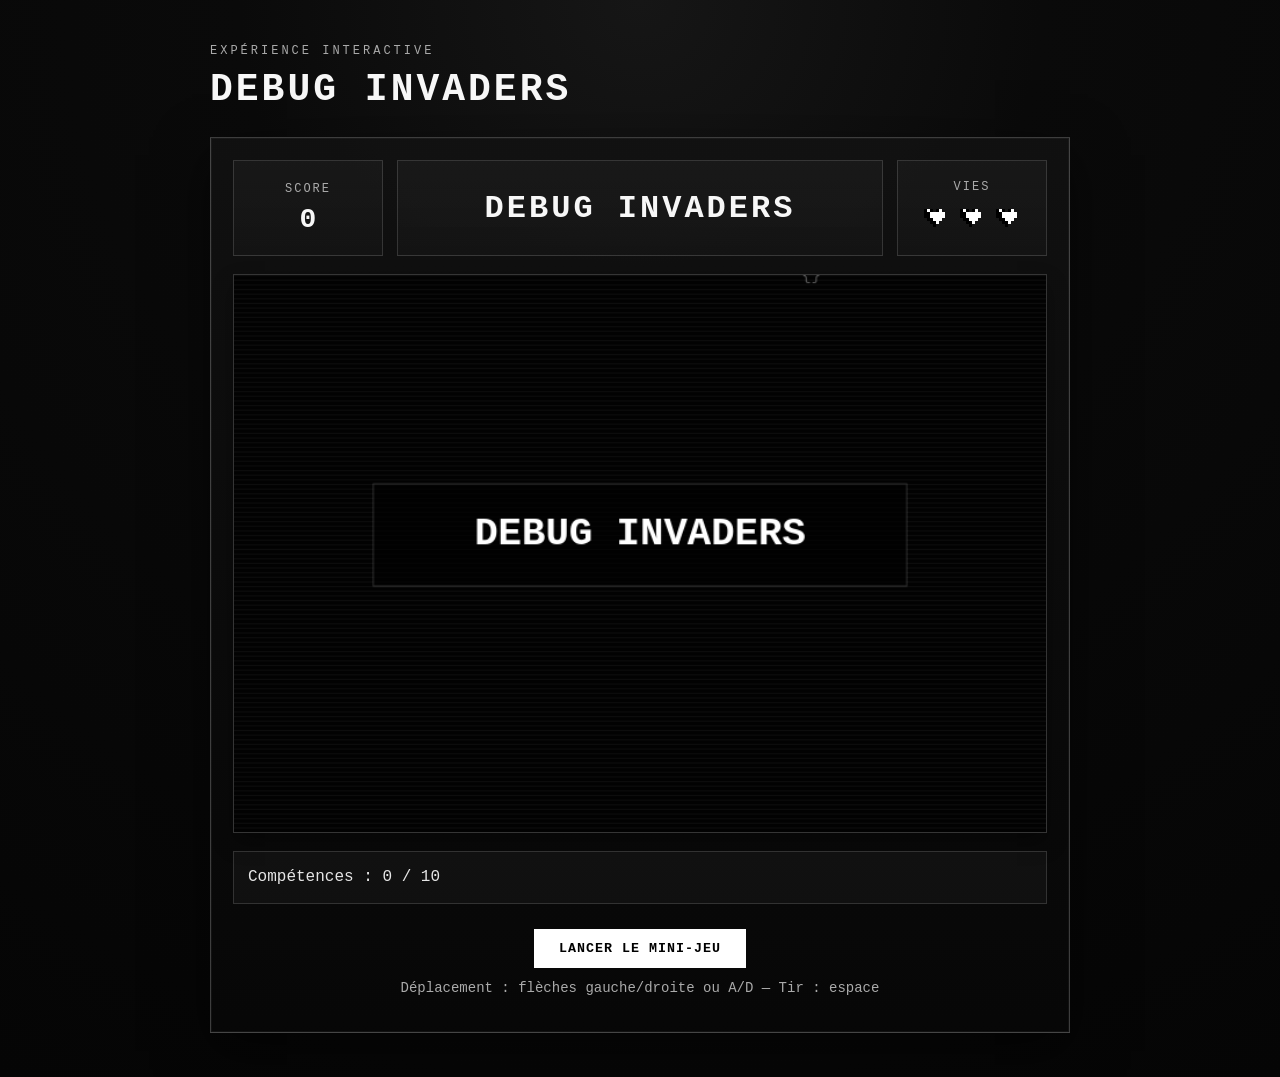
<file: game/index.html>
<!DOCTYPE html>
<html lang="fr">
<head>
    <meta charset="UTF-8">
    <meta name="viewport" content="width=device-width, initial-scale=1.0">
    <title>Debug Invaders</title>
    <link rel="stylesheet" href="debug-invaders.css">
</head>
<body>
    <main class="page">
        <section class="intro-section">
            <p class="small-title">Expérience interactive</p>
            <h1>Debug Invaders</h1>
        </section>

        <section class="game-section" id="experience-interactive">
            <div class="game-container">
                <div class="game-header">
                    <div class="hud-block">
                        <p class="game-label">Score</p>
                        <p id="score">0</p>
                    </div>

                    <div class="game-title">
                        <h2>Debug Invaders</h2>
                    </div>

                    <div class="hud-block">
                        <p class="game-label">Vies</p>
                        <p id="lives" aria-label="Vies restantes"></p>
                    </div>
                </div>

                <canvas id="gameCanvas" width="700" height="480">
                    Votre navigateur ne supporte pas le canvas HTML5.
                </canvas>

                <div class="game-bottom">
                    <p>Compétences : <span id="skills">0</span> / 10</p>
                </div>

                <div class="game-controls">
                    <button id="startBtn" type="button">Lancer le mini-jeu</button>
                    <p>Déplacement : flèches gauche/droite ou A/D — Tir : espace</p>
                </div>

                <div id="gameMessage" class="game-message"></div>
            </div>
        </section>
    </main>

    <script src="debug-invaders.js"></script>
</body>
</html>
</file>
<file: assets/css/style.css>
@import url('https://fonts.googleapis.com/css2?family=Inter:wght@400;500;700;800;900&family=Space+Mono:wght@400;700&display=swap');

:root {
    --black: #050505;
    --black-2: #111111;
    --white: #f5f5f5;
    --pure-white: #ffffff;
    --grey: #b7b7b7;
    --grey-2: #777777;
    --line: #2b2b2b;
    --line-light: #d9d9d9;
}

* {
    margin: 0;
    padding: 0;
    box-sizing: border-box;
}

html {
    scroll-behavior: smooth;
}

body {
    font-family: 'Inter', sans-serif;
    background: var(--black);
    color: var(--white);
    line-height: 1.7;
}

.topbar {
    position: fixed;
    top: 0;
    width: 100%;
    height: 68px;
    background: var(--black);
    border-bottom: 2px solid var(--white);
    display: flex;
    align-items: center;
    justify-content: space-between;
    padding: 0 7%;
    z-index: 100;
}

.logo {
    color: var(--white);
    text-decoration: none;
    font-family: 'Space Mono', monospace;
    font-weight: 700;
    letter-spacing: -1px;
    text-transform: uppercase;
}

nav {
    display: flex;
    gap: 0;
    border-left: 1px solid var(--line);
}

nav a {
    color: var(--grey);
    text-decoration: none;
    font-family: 'Space Mono', monospace;
    font-size: 12px;
    padding: 22px 14px;
    border-right: 1px solid var(--line);
    text-transform: uppercase;
}

nav a:hover {
    background: var(--white);
    color: var(--black);
}

.hero {
    min-height: 100vh;
    position: relative;
    display: grid;
    grid-template-columns: 1.2fr 0.8fr;
    gap: 40px;
    align-items: center;
    padding: 130px 7% 80px;
    overflow: hidden;
    background: var(--black);
}

.grid-background {
    position: absolute;
    inset: 0;
    opacity: 0.16;
    background-image:
        linear-gradient(var(--white) 1px, transparent 1px),
        linear-gradient(90deg, var(--white) 1px, transparent 1px);
    background-size: 42px 42px;
}

.hero::after {
    content: "";
    position: absolute;
    right: -120px;
    top: 110px;
    width: 420px;
    height: 420px;
    border: 2px solid var(--white);
    transform: rotate(45deg);
    opacity: 0.12;
}

.hero-content,
.profile-card {
    position: relative;
    z-index: 1;
}

.label,
.section-number,
.date {
    font-family: 'Space Mono', monospace;
    color: var(--white);
    text-transform: uppercase;
    letter-spacing: 2px;
    font-size: 13px;
    font-weight: 700;
}

.label {
    display: inline-block;
    border: 2px solid var(--white);
    padding: 6px 10px;
    margin-bottom: 18px;
    background: var(--black);
}

.hero h1 {
    font-size: clamp(58px, 10vw, 130px);
    line-height: 0.88;
    font-weight: 900;
    letter-spacing: -6px;
    text-transform: uppercase;
    margin-bottom: 24px;
}

.hero h2 {
    font-family: 'Space Mono', monospace;
    font-size: clamp(18px, 2vw, 26px);
    color: var(--grey);
    margin-bottom: 24px;
    max-width: 780px;
}

.intro {
    max-width: 720px;
    color: var(--grey);
    font-size: 17px;
    margin-bottom: 32px;
}

.hero-buttons {
    display: flex;
    gap: 12px;
    flex-wrap: wrap;
}

.btn {
    display: inline-block;
    padding: 13px 20px;
    text-decoration: none;
    border: 2px solid var(--white);
    font-family: 'Space Mono', monospace;
    font-weight: 700;
    font-size: 13px;
    text-transform: uppercase;
    transition: 0.15s;
}

.btn-white {
    background: var(--white);
    color: var(--black);
}

.btn-outline {
    color: var(--white);
    background: var(--black);
}

.btn:hover {
    transform: translate(-4px, -4px);
    box-shadow: 4px 4px 0 var(--white);
}

.profile-card {
    background: var(--black);
    border: 2px solid var(--white);
    padding: 28px;
    box-shadow: 12px 12px 0 var(--white);
}

.profile-title {
    font-family: 'Space Mono', monospace;
    font-size: 12px;
    border-bottom: 2px solid var(--white);
    padding-bottom: 10px;
    margin-bottom: 20px;
}

.profile-monogram {
    width: 120px;
    height: 120px;
    border: 2px solid var(--white);
    margin-bottom: 22px;
    overflow: hidden;
}

.profile-name {
    font-size: 25px;
    font-weight: 900;
    text-transform: uppercase;
}

.profile-job {
    color: var(--grey);
    margin-bottom: 22px;
    font-family: 'Space Mono', monospace;
    font-size: 13px;
}

.profile-list {
    display: grid;
}

.profile-list span {
    border-top: 1px solid var(--line);
    padding: 12px 0;
    color: var(--grey);
    font-family: 'Space Mono', monospace;
    font-size: 13px;
}

.section {
    padding: 90px 7%;
    background: var(--white);
    color: var(--black);
    border-top: 2px solid var(--black);
}

.section.inverse {
    background: var(--black);
    color: var(--white);
    border-top: 2px solid var(--white);
}

.section-head {
    display: grid;
    grid-template-columns: 80px 1fr;
    align-items: end;
    gap: 24px;
    margin-bottom: 36px;
    border-bottom: 2px solid currentColor;
    padding-bottom: 18px;
}

.section .section-number {
    color: var(--black);
}

.section.inverse .section-number {
    color: var(--white);
}

.section h2 {
    font-size: clamp(40px, 6vw, 74px);
    line-height: 0.95;
    font-weight: 900;
    letter-spacing: -4px;
    text-transform: uppercase;
}

.section h3 {
    font-size: 24px;
    margin-bottom: 12px;
    text-transform: uppercase;
}

.section p {
    color: var(--grey-2);
    margin-bottom: 15px;
}

.section.inverse p {
    color: var(--grey);
}

.two-columns {
    display: grid;
    grid-template-columns: 1fr 1fr;
    gap: 28px;
}

.block,
.info-box,
.card,
.project,
.timeline article,
.contact-box {
    border: 2px solid currentColor;
    background: transparent;
}

.block {
    padding: 28px;
}

.info-box {
    padding: 0;
}

.info-box div {
    display: grid;
    grid-template-columns: 160px 1fr;
    gap: 20px;
    padding: 16px 20px;
    border-bottom: 2px solid var(--black);
}

.info-box div:last-child {
    border-bottom: none;
}

.info-box span {
    color: var(--grey-2);
}

.cards {
    display: grid;
    grid-template-columns: repeat(4, 1fr);
    gap: 0;
    border-top: 2px solid currentColor;
    border-left: 2px solid currentColor;
}

.card {
    padding: 24px;
    border-left: none;
    border-top: none;
    min-height: 250px;
    transition: 0.15s;
}

.card:hover,
.project:hover,
.timeline article:hover {
    background: var(--white);
    color: var(--black);
}

.card:hover p,
.project:hover p,
.timeline article:hover p {
    color: var(--grey-2);
}

.tags {
    display: flex;
    flex-wrap: wrap;
    gap: 8px;
    margin-top: 18px;
}

.tags span {
    border: 2px solid currentColor;
    padding: 5px 9px;
    font-family: 'Space Mono', monospace;
    font-size: 11px;
    font-weight: 700;
    text-transform: uppercase;
}

.project-list {
    display: grid;
    gap: 22px;
}

.project {
    display: grid;
    grid-template-columns: 110px 1fr;
    gap: 24px;
    padding: 28px;
    transition: 0.15s;
}

.project-number {
    font-family: 'Space Mono', monospace;
    font-size: 52px;
    font-weight: 700;
    line-height: 1;
}

.project ul,
.clean-list {
    padding-left: 20px;
    color: var(--grey-2);
    margin: 15px 0;
}

.section.inverse .project ul,
.section.inverse .clean-list {
    color: var(--grey);
}

.timeline {
    display: grid;
    gap: 18px;
    max-width: 980px;
}

.timeline article {
    padding: 26px;
    transition: 0.15s;
}

.date {
    display: inline-block;
    border: 2px solid currentColor;
    padding: 5px 8px;
    margin-bottom: 14px;
}

.contact {
    background: var(--white);
}

.contact-intro {
    max-width: 700px;
}

.contact-box {
    padding: 24px;
    max-width: 680px;
}

.contact-box a {
    color: var(--black);
    font-weight: 800;
    text-decoration: none;
    border-bottom: 2px solid var(--black);
}

.contact-box a:hover {
    background: var(--black);
    color: var(--white);
}

footer {
    background: var(--black);
    color: var(--white);
    border-top: 2px solid var(--white);
    text-align: center;
    padding: 26px;
    font-family: 'Space Mono', monospace;
    font-size: 13px;
}

.reveal {
    opacity: 0;
    transform: translateY(22px);
    transition: 0.45s ease;
}

.reveal.visible {
    opacity: 1;
    transform: translateY(0);
}

@media (max-width: 980px) {
    nav {
        display: none;
    }

    .topbar {
        padding: 0 6%;
    }

    .hero,
    .two-columns,
    .cards,
    .project {
        grid-template-columns: 1fr;
    }

    .section-head {
        grid-template-columns: 1fr;
    }

    .cards {
        border-right: 2px solid currentColor;
    }

    .hero {
        padding: 110px 6% 70px;
    }

    .section {
        padding: 70px 6%;
    }

    .profile-card {
        box-shadow: 8px 8px 0 var(--white);
    }

    .info-box div {
        grid-template-columns: 1fr;
        gap: 4px;
    }

    .hero h1 {
        letter-spacing: -3px;
    }

    .section h2 {
        letter-spacing: -2px;
    }
}


.profile-monogram img {
    width: 100%;
    height: 100%;
    object-fit: cover;
    object-position: center;
    display: block;
}


.project-title-with-icon {
    display: flex;
    align-items: center;
    gap: 12px;
}

.project-title-with-icon img {
    width: 36px;
    height: 36px;
    object-fit: contain;
    image-rendering: pixelated;
}


.project-image-frame {
    margin-top: 22px;
    border: 2px solid currentColor;
    background: var(--black);
    padding: 14px;
}

.project-image-frame .image-frame-title {
    font-family: 'Space Mono', monospace;
    font-size: 12px;
    font-weight: 700;
    text-transform: uppercase;
    color: var(--white);
    margin-bottom: 12px;
    padding-bottom: 10px;
    border-bottom: 2px solid var(--white);
}

.project-image-frame img {
    width: 100%;
    max-width: 760px;
    display: block;
    border: 1px solid var(--line);
}


/* SECTION VEILLE TECHNOLOGIQUE */
.veille-section strong {
    color: var(--white);
}

.veille-intro {
    margin-bottom: 28px;
}

.veille-grid {
    display: grid;
    grid-template-columns: repeat(3, 1fr);
    gap: 0;
    border-top: 2px solid currentColor;
    border-left: 2px solid currentColor;
    margin-bottom: 28px;
}

.veille-card {
    border-right: 2px solid currentColor;
    border-bottom: 2px solid currentColor;
    padding: 24px;
    min-height: 230px;
    transition: 0.15s;
}

.veille-card:hover {
    background: var(--white);
    color: var(--black);
}

.veille-card:hover p {
    color: var(--grey-2);
}

.veille-label {
    display: inline-block;
    border: 2px solid currentColor;
    padding: 5px 8px;
    font-family: 'Space Mono', monospace;
    font-size: 11px;
    font-weight: 700;
    text-transform: uppercase;
    margin-bottom: 14px;
}

.veille-table {
    border: 2px solid currentColor;
    margin-bottom: 28px;
}

.veille-table-title {
    font-family: 'Space Mono', monospace;
    font-size: 13px;
    font-weight: 700;
    text-transform: uppercase;
    padding: 16px 20px;
    border-bottom: 2px solid currentColor;
}

.veille-row {
    display: grid;
    grid-template-columns: 1.2fr 0.6fr 2fr;
    border-bottom: 2px solid currentColor;
}

.veille-row:last-child {
    border-bottom: none;
}

.veille-row span {
    padding: 16px 20px;
    border-right: 2px solid currentColor;
    color: var(--grey);
}

.veille-row span:last-child {
    border-right: none;
}

.veille-row-head span {
    font-family: 'Space Mono', monospace;
    font-size: 12px;
    font-weight: 700;
    color: var(--white);
    text-transform: uppercase;
}

.veille-table a {
    color: var(--white);
    text-decoration: none;
    border-bottom: 2px solid var(--white);
    font-weight: 800;
}

.veille-table a:hover {
    background: var(--white);
    color: var(--black);
}

.veille-summary {
    margin-top: 28px;
}

@media (max-width: 980px) {
    .veille-grid,
    .veille-row {
        grid-template-columns: 1fr;
    }

    .veille-row span {
        border-right: none;
        border-bottom: 1px solid currentColor;
    }

    .veille-row span:last-child {
        border-bottom: none;
    }
}


/* AMELIORATIONS BTS : CATEGORIES, DOCUMENTATION ET PREUVES */
.project-category {
    margin-bottom: 38px;
}

.category-title {
    border: 2px solid currentColor;
    padding: 14px 18px;
    margin-bottom: 20px;
    font-family: 'Space Mono', monospace;
    font-size: 13px;
    font-weight: 700;
    text-transform: uppercase;
    background: var(--black);
    color: var(--white);
}

.doc-link {
    display: inline-block;
    margin-top: 18px;
    padding: 9px 12px;
    border: 2px solid currentColor;
    color: var(--black);
    text-decoration: none;
    font-family: 'Space Mono', monospace;
    font-size: 12px;
    font-weight: 700;
    text-transform: uppercase;
}

.doc-link:hover {
    background: var(--black);
    color: var(--white);
}

.inverse-link {
    color: var(--white);
}

.inverse-link:hover {
    background: var(--white);
    color: var(--black);
}

.experience-list {
    margin: 16px 0;
    padding-left: 22px;
    color: var(--grey);
}

.proof-box {
    border: 2px solid currentColor;
    padding: 14px;
    margin-top: 16px;
    font-family: 'Space Mono', monospace;
    font-size: 12px;
    color: var(--grey);
}

.school-block {
    margin-top: 28px;
}

.section.inverse .category-title {
    background: var(--white);
    color: var(--black);
}


/* AJOUTS : ECOLE / FORMATION + FRISE VEILLE */
.school-block {
    margin-top: 28px;
}

.veille-timeline {
    border: 2px solid currentColor;
    margin-bottom: 28px;
}

.timeline-row {
    display: grid;
    grid-template-columns: 160px 1fr;
    border-bottom: 2px solid currentColor;
}

.timeline-row:last-child {
    border-bottom: none;
}

.timeline-date {
    padding: 18px 20px;
    border-right: 2px solid currentColor;
    font-family: 'Space Mono', monospace;
    font-size: 12px;
    font-weight: 700;
    text-transform: uppercase;
    color: var(--white);
    display: flex;
    align-items: center;
}

.timeline-content {
    padding: 18px 20px;
}

.timeline-content h3 {
    margin-bottom: 8px;
}

.timeline-content p {
    margin-bottom: 0;
}

@media (max-width: 980px) {
    .timeline-row {
        grid-template-columns: 1fr;
    }

    .timeline-date {
        border-right: none;
        border-bottom: 2px solid currentColor;
    }
}


/* AJOUT SECTION ECOLE ESTIAM + ARTICLES VEILLE */
.school-section {
    margin-top: 28px;
}

.school-grid {
    display: grid;
    grid-template-columns: repeat(3, 1fr);
    border-top: 2px solid currentColor;
    border-left: 2px solid currentColor;
    margin-bottom: 28px;
}

.school-card {
    border-right: 2px solid currentColor;
    border-bottom: 2px solid currentColor;
    padding: 24px;
    min-height: 220px;
}

.school-card h3 {
    margin-bottom: 10px;
}

.school-program {
    border: 2px solid currentColor;
}

.school-row {
    display: grid;
    grid-template-columns: 180px 1fr;
    border-bottom: 2px solid currentColor;
}

.school-row:last-child {
    border-bottom: none;
}

.school-row span {
    border-right: 2px solid currentColor;
    padding: 16px 20px;
    font-family: 'Space Mono', monospace;
    font-size: 12px;
    font-weight: 700;
    text-transform: uppercase;
}

.school-row p {
    padding: 16px 20px;
    margin: 0;
}

.articles-table {
    margin-top: 28px;
}

@media (max-width: 980px) {
    .school-grid,
    .school-row {
        grid-template-columns: 1fr;
    }

    .school-row span {
        border-right: none;
        border-bottom: 2px solid currentColor;
    }
}


/* VEILLE : ARTICLES RECENTS */
.articles-table {
    margin-top: 28px;
}

.veille-timeline {
    border: 2px solid currentColor;
    margin-bottom: 28px;
}

.timeline-row {
    display: grid;
    grid-template-columns: 160px 1fr;
    border-bottom: 2px solid currentColor;
}

.timeline-row:last-child {
    border-bottom: none;
}

.timeline-date {
    padding: 18px 20px;
    border-right: 2px solid currentColor;
    font-family: 'Space Mono', monospace;
    font-size: 12px;
    font-weight: 700;
    text-transform: uppercase;
    color: var(--white);
    display: flex;
    align-items: center;
}

.timeline-content {
    padding: 18px 20px;
}

.timeline-content h3 {
    margin-bottom: 8px;
}

.timeline-content p {
    margin-bottom: 0;
}

@media (max-width: 980px) {
    .timeline-row {
        grid-template-columns: 1fr;
    }

    .timeline-date {
        border-right: none;
        border-bottom: 2px solid currentColor;
    }
}


/* SECTION ENTREPRISE AMELIOREE */
.enterprise-intro {
    margin-bottom: 28px;
}

.enterprise-grid {
    display: grid;
    grid-template-columns: repeat(3, 1fr);
    border-top: 2px solid currentColor;
    border-left: 2px solid currentColor;
    margin-bottom: 28px;
}

.enterprise-card {
    border-right: 2px solid currentColor;
    border-bottom: 2px solid currentColor;
    padding: 24px;
    min-height: 330px;
    transition: 0.15s;
}

.enterprise-card:hover {
    background: var(--white);
    color: var(--black);
}

.enterprise-card:hover p,
.enterprise-card:hover .experience-list {
    color: var(--grey-2);
}

.enterprise-label {
    display: inline-block;
    border: 2px solid currentColor;
    padding: 5px 8px;
    font-family: 'Space Mono', monospace;
    font-size: 11px;
    font-weight: 700;
    text-transform: uppercase;
    margin-bottom: 14px;
}

.enterprise-proof {
    border: 2px solid currentColor;
    padding: 24px;
}

.enterprise-proof h3 {
    margin-bottom: 12px;
}

@media (max-width: 980px) {
    .enterprise-grid {
        grid-template-columns: 1fr;
    }
}






/* FENETRE CV CACHEE */
.cv-modal {
    position: fixed;
    inset: 68px 0 0 0;
    background: rgba(5, 5, 5, 0.96);
    z-index: 90;
    display: none;
    padding: 32px 7%;
    overflow-y: auto;
}

.cv-modal.active {
    display: block;
}

.cv-modal-box {
    border: 2px solid var(--white);
    background: var(--black);
    box-shadow: 12px 12px 0 var(--white);
}

.cv-viewer-head {
    display: flex;
    justify-content: space-between;
    align-items: center;
    gap: 16px;
    border-bottom: 2px solid var(--white);
    padding: 14px 18px;
    font-family: 'Space Mono', monospace;
    font-size: 12px;
    font-weight: 700;
    text-transform: uppercase;
    color: var(--white);
}

.cv-viewer-head button {
    background: var(--white);
    color: var(--black);
    border: 2px solid var(--white);
    padding: 7px 12px;
    font-family: 'Space Mono', monospace;
    font-size: 12px;
    font-weight: 700;
    text-transform: uppercase;
    cursor: pointer;
}

.cv-viewer-head button:hover {
    background: var(--black);
    color: var(--white);
}

.cv-pdf {
    width: 100%;
    height: calc(100vh - 190px);
    min-height: 650px;
    display: block;
    border: none;
    background: var(--white);
}

body.cv-open {
    overflow: hidden;
}

@media (max-width: 980px) {
    .cv-modal {
        padding: 20px 6%;
    }

    .cv-modal-box {
        box-shadow: 8px 8px 0 var(--white);
    }

    .cv-viewer-head {
        flex-direction: column;
        align-items: flex-start;
    }

    .cv-pdf {
        height: 620px;
        min-height: 620px;
    }
}


/* SECTION COMPETENCES BTS ASSOCIEES */
.bts-skills-section {
    background: var(--white);
    color: var(--black);
}

.bts-skill-table {
    border: 2px solid currentColor;
    margin-top: 28px;
    margin-bottom: 28px;
}

.bts-skill-row {
    display: grid;
    grid-template-columns: 1fr 1.4fr 1.4fr;
    border-bottom: 2px solid currentColor;
}

.bts-skill-row:last-child {
    border-bottom: none;
}

.bts-skill-row span {
    padding: 18px 20px;
    border-right: 2px solid currentColor;
    color: var(--grey-2);
}

.bts-skill-row span:last-child {
    border-right: none;
}

.bts-skill-head span {
    background: var(--black);
    color: var(--white);
    font-family: 'Space Mono', monospace;
    font-size: 12px;
    font-weight: 700;
    text-transform: uppercase;
}

.bts-skill-row span:first-child {
    font-family: 'Space Mono', monospace;
    font-size: 13px;
    font-weight: 700;
    text-transform: uppercase;
    color: var(--black);
}

.bts-skills-summary {
    margin-top: 28px;
}

@media (max-width: 980px) {
    .bts-skill-row {
        grid-template-columns: 1fr;
    }

    .bts-skill-row span {
        border-right: none;
        border-bottom: 1px solid currentColor;
    }

    .bts-skill-row span:last-child {
        border-bottom: none;
    }
}


/* BOUTON ET FENETRE DU MINI-JEU */
.nav-game-btn {
    color: var(--black);
    background: var(--white);
    border: none;
    border-right: 1px solid var(--line);
    font-family: 'Space Mono', monospace;
    font-size: 12px;
    padding: 22px 16px;
    text-transform: uppercase;
    font-weight: 700;
    cursor: pointer;
}

.nav-game-btn:hover {
    background: var(--black);
    color: var(--white);
}

.game-modal {
    position: fixed;
    inset: 68px 0 0 0;
    background: rgba(5, 5, 5, 0.96);
    z-index: 90;
    display: none;
    padding: 32px 7%;
    overflow-y: auto;
}

.game-modal.active {
    display: block;
}

.game-modal-box {
    border: 2px solid var(--white);
    background: var(--black);
    box-shadow: 12px 12px 0 var(--white);
    min-height: calc(100vh - 140px);
}

.game-viewer-head {
    display: flex;
    justify-content: space-between;
    align-items: center;
    gap: 16px;
    border-bottom: 2px solid var(--white);
    padding: 14px 18px;
    font-family: 'Space Mono', monospace;
    font-size: 12px;
    font-weight: 700;
    text-transform: uppercase;
    color: var(--white);
}

.game-viewer-head button {
    background: var(--white);
    color: var(--black);
    border: 2px solid var(--white);
    padding: 7px 12px;
    font-family: 'Space Mono', monospace;
    font-size: 12px;
    font-weight: 700;
    text-transform: uppercase;
    cursor: pointer;
}

.game-viewer-head button:hover {
    background: var(--black);
    color: var(--white);
}

.game-frame {
    width: 100%;
    height: calc(100vh - 190px);
    min-height: 680px;
    display: block;
    border: none;
    background: var(--black);
}

body.game-open {
    overflow: hidden;
}

@media (max-width: 980px) {
    .nav-game-btn {
        display: none;
    }

    .game-modal {
        padding: 20px 6%;
    }

    .game-modal-box {
        box-shadow: 8px 8px 0 var(--white);
    }

    .game-viewer-head {
        flex-direction: column;
        align-items: flex-start;
    }

    .game-frame {
        height: 620px;
        min-height: 620px;
    }
}


/* BOUTON JOUER MIS EN AVANT */
.nav-game-btn {
    margin-left: 34px;
    margin-right: 10px;
    padding: 12px 22px;
    border: 2px solid var(--white);
    border-radius: 999px;
    background: var(--white);
    color: var(--black) !important;
    box-shadow: 0 0 0 2px var(--black), 0 0 18px rgba(255, 255, 255, 0.35);
    position: relative;
    overflow: hidden;
}

.nav-game-btn::before {
    content: "";
    position: absolute;
    top: -60%;
    left: -80%;
    width: 55%;
    height: 220%;
    background: linear-gradient(
        120deg,
        transparent,
        rgba(255, 255, 255, 0.85),
        transparent
    );
    transform: rotate(25deg);
    transition: left 0.55s ease;
}

.nav-game-btn:hover::before {
    left: 130%;
}

.nav-game-btn:hover {
    background: var(--white);
    color: var(--black) !important;
    transform: translateY(-2px);
    box-shadow: 0 0 0 2px var(--black), 0 0 28px rgba(255, 255, 255, 0.65);
}

@media (max-width: 980px) {
    .nav-game-btn {
        display: none;
    }
}




/* MINI-JEU RECADRE PROPREMENT */
.project-image-grid {
    display: grid;
    grid-template-columns: minmax(280px, 560px);
    gap: 20px;
    margin-top: 22px;
    justify-content: start;
}

.project-image-grid .project-image-frame {
    margin-top: 0;
    max-width: 560px;
}

.project-image-grid .project-image-frame img {
    width: 100%;
    max-height: 360px;
    object-fit: contain;
    background: var(--black);
}

.project-action-frame {
    margin-top: 20px;
    max-width: 560px;
    width: 100%;
    border: 2px solid currentColor;
    background: var(--black);
    padding: 14px;
}

.project-action-body {
    border: 1px solid var(--line);
    padding: 18px;
    display: flex;
    flex-direction: column;
    gap: 24px;
}

.project-action-body p {
    margin: 0;
}

.space-title {
    font-family: 'Space Mono', monospace;
    font-size: 20px;
    text-transform: uppercase;
    margin: 0 0 14px;
    color: var(--white);
}

.space-action-zone {
    border-top: 2px solid var(--white);
    padding-top: 16px;
    display: flex;
    justify-content: space-between;
    align-items: center;
    gap: 18px;
}

.space-action-zone span {
    font-family: 'Space Mono', monospace;
    font-size: 12px;
    text-transform: uppercase;
    color: var(--grey);
}

.inline-game-btn {
    padding: 12px 22px;
    border: 2px solid var(--white);
    border-radius: 999px;
    background: var(--white);
    color: var(--black);
    font-family: 'Space Mono', monospace;
    font-size: 12px;
    font-weight: 700;
    text-transform: uppercase;
    cursor: pointer;
    box-shadow: 0 0 0 2px var(--black), 0 0 18px rgba(255, 255, 255, 0.35);
    position: relative;
    overflow: hidden;
    display: inline-block;
    flex-shrink: 0;
}

.inline-game-btn::before {
    content: "";
    position: absolute;
    top: -60%;
    left: -80%;
    width: 55%;
    height: 220%;
    background: linear-gradient(120deg, transparent, rgba(255, 255, 255, 0.85), transparent);
    transform: rotate(25deg);
    transition: left 0.55s ease;
}

.inline-game-btn:hover::before {
    left: 130%;
}

.inline-game-btn:hover {
    transform: translateY(-2px);
    box-shadow: 0 0 0 2px var(--black), 0 0 28px rgba(255, 255, 255, 0.65);
}

.nav-game-btn {
    display: none !important;
}

@media (max-width: 980px) {
    .project-image-grid {
        grid-template-columns: 1fr;
    }

    .project-image-grid .project-image-frame,
    .project-action-frame {
        max-width: 100%;
    }

    .space-action-zone {
        flex-direction: column;
        align-items: flex-start;
    }
}


/* PATCH BTS : DOC RAPIDE, PREUVES, JOURNAL DE VEILLE */
.project-mini-doc {
    margin-top: 18px;
    border: 2px solid currentColor;
    padding: 14px;
}

.mini-doc-title {
    font-family: 'Space Mono', monospace;
    font-size: 12px;
    font-weight: 700;
    text-transform: uppercase;
    border-bottom: 2px solid currentColor;
    padding-bottom: 10px;
    margin-bottom: 14px !important;
    color: var(--black) !important;
}

.mini-doc-grid {
    display: grid;
    grid-template-columns: repeat(2, 1fr);
    gap: 14px;
}

.mini-doc-grid div {
    border: 1px solid currentColor;
    padding: 12px;
}

.mini-doc-grid strong {
    display: block;
    font-family: 'Space Mono', monospace;
    font-size: 12px;
    text-transform: uppercase;
    margin-bottom: 6px;
}

.mini-doc-grid p {
    margin: 0;
}





.enterprise-mission-list {
    display: grid;
    grid-template-columns: repeat(2, 1fr);
    gap: 22px;
    margin-top: 28px;
}

.mission-proof-card {
    border: 2px solid currentColor;
    padding: 24px;
    background: var(--black);
}

.veille-journal {
    border: 2px solid currentColor;
    margin-bottom: 28px;
}

.journal-row {
    display: grid;
    grid-template-columns: 190px 1fr;
    border-bottom: 2px solid currentColor;
}

.journal-row:last-child {
    border-bottom: none;
}

.journal-date {
    padding: 18px 20px;
    border-right: 2px solid currentColor;
    font-family: 'Space Mono', monospace;
    font-size: 12px;
    font-weight: 700;
    text-transform: uppercase;
    color: var(--white);
}

.journal-content {
    padding: 18px 20px;
}

.journal-content h3 {
    margin-bottom: 8px;
}

.journal-content p {
    margin-bottom: 0;
}

.highlight-row span {
    background: rgba(255, 255, 255, 0.04);
}

.veille-row strong {
    color: var(--white);
    font-family: 'Space Mono', monospace;
    font-size: 12px;
    text-transform: uppercase;
}

@media (max-width: 980px) {
    .mini-doc-grid,
    .enterprise-mission-list,
    .journal-row {
        grid-template-columns: 1fr;
    }

    .journal-date {
        border-right: none;
        border-bottom: 2px solid currentColor;
    }
}
</file>
<file: game/debug-invaders.css>
* {
    box-sizing: border-box;
}

:root {
    --line: rgba(255, 255, 255, 0.14);
    --line-strong: rgba(255, 255, 255, 0.22);
    --text: #f7f7f7;
    --muted: #aaaaaa;
    --danger: #ff4b4b;
    --success: #66ff8e;
}

body {
    margin: 0;
    background: radial-gradient(circle at top, #161616 0%, #0a0a0a 32%, #050505 100%);
    color: var(--text);
    font-family: "Courier New", Courier, monospace;
}

.page {
    min-height: 100vh;
    padding: 44px 16px;
}

.intro-section {
    max-width: 860px;
    margin: 0 auto 26px;
}

.small-title {
    margin: 0 0 10px;
    color: var(--muted);
    text-transform: uppercase;
    letter-spacing: 3px;
    font-size: 12px;
}

.intro-section h1 {
    margin: 0 0 12px;
    font-size: 38px;
    font-weight: 700;
    letter-spacing: 3px;
    text-transform: uppercase;
}

.game-container {
    max-width: 860px;
    margin: auto;
    padding: 22px;
    border: 1px solid var(--line-strong);
    background: linear-gradient(180deg, rgba(17, 17, 17, 0.96), rgba(7, 7, 7, 0.98));
    box-shadow: 0 18px 50px rgba(0, 0, 0, 0.56), inset 0 0 0 1px rgba(255, 255, 255, 0.04);
}

.game-header {
    display: grid;
    grid-template-columns: 150px 1fr 150px;
    gap: 14px;
    margin-bottom: 18px;
}

.hud-block,
.game-title {
    min-height: 96px;
    border: 1px solid var(--line);
    background: linear-gradient(180deg, rgba(255,255,255,0.035), rgba(255,255,255,0.015));
}

.hud-block,
.game-title {
    display: flex;
    flex-direction: column;
    justify-content: center;
    align-items: center;
    padding: 12px;
    text-align: center;
}

.game-title h2 {
    margin: 0;
    font-size: 32px;
    font-weight: 700;
    letter-spacing: 3px;
    text-transform: uppercase;
}

.game-label {
    color: var(--muted);
    font-size: 12px;
    margin: 0;
    text-transform: uppercase;
    letter-spacing: 2px;
}

#score,
#lives {
    font-size: 28px;
    margin: 8px 0 0;
    font-weight: 700;
}

#gameCanvas {
    width: 100%;
    max-width: 100%;
    background: #020202;
    border: 1px solid rgba(255, 255, 255, 0.2);
    display: block;
    box-shadow: inset 0 0 0 1px rgba(255,255,255,0.03), 0 10px 20px rgba(0, 0, 0, 0.32);
}

.damage-shake {
    animation: damageShake 0.25s linear;
    box-shadow: inset 0 0 0 1px rgba(255,255,255,0.03), 0 0 0 1px rgba(255, 75, 75, 0.26), 0 12px 24px rgba(255, 40, 40, 0.2);
}

@keyframes damageShake {
    0% { transform: translateX(0); }
    20% { transform: translateX(-6px); }
    40% { transform: translateX(6px); }
    60% { transform: translateX(-4px); }
    80% { transform: translateX(4px); }
    100% { transform: translateX(0); }
}

.game-bottom {
    margin-top: 18px;
}

.game-bottom p {
    margin: 0;
    padding: 13px 14px;
    border: 1px solid var(--line);
    background: rgba(255, 255, 255, 0.03);
    color: #e6e6e6;
    line-height: 1.55;
}

.game-controls {
    text-align: center;
    margin-top: 25px;
}

.game-controls button {
    background: white;
    color: black;
    border: none;
    padding: 12px 25px;
    cursor: pointer;
    font-family: inherit;
    font-weight: bold;
    text-transform: uppercase;
    letter-spacing: 1px;
    transition: 0.2s;
}

.game-controls button:hover {
    background: #dcdcdc;
    transform: scale(1.03);
}

.game-controls p {
    color: #aaaaaa;
    font-size: 14px;
    margin-top: 12px;
}

.game-message {
    margin-top: 18px;
    padding: 18px 20px;
    border: 1px solid var(--line);
    background: rgba(255, 255, 255, 0.03);
    text-align: center;
    font-size: 18px;
    color: white;
}

.game-message:empty {
    display: none;
}

.success {
    color: var(--success);
    border-color: rgba(102, 255, 142, 0.35);
    background: rgba(102, 255, 142, 0.06);
}

.error {
    color: #ff8b8b;
    border-color: rgba(255, 75, 75, 0.35);
    background: rgba(255, 75, 75, 0.07);
}

#lives {
    display: flex;
    justify-content: center;
    align-items: center;
    gap: 12px;
    min-height: 34px;
}

.pixel-heart {
    position: relative;
    display: inline-block;
    width: 24px;
    height: 21px;
    image-rendering: pixelated;
}

.pixel-heart::before,
.pixel-heart::after {
    content: "";
    position: absolute;
    width: 3px;
    height: 3px;
}

.pixel-heart::before {
    left: 0;
    top: 0;
    background: #000000;
    box-shadow:
        3px 0 #000000, 6px 0 #000000, 12px 0 #000000, 15px 0 #000000,
        0 3px #000000, 3px 3px #000000, 6px 3px #000000, 9px 3px #000000, 12px 3px #000000, 15px 3px #000000, 18px 3px #000000,
        0 6px #000000, 3px 6px #000000, 6px 6px #000000, 9px 6px #000000, 12px 6px #000000, 15px 6px #000000, 18px 6px #000000,
        3px 9px #000000, 6px 9px #000000, 9px 9px #000000, 12px 9px #000000, 15px 9px #000000,
        6px 12px #000000, 9px 12px #000000, 12px 12px #000000,
        9px 15px #000000;
}

.pixel-heart.active::after {
    left: 3px;
    top: 0;
    background: #ffffff;
    box-shadow:
        12px 0 #ffffff,
        3px 3px #ffffff, 6px 3px #ffffff, 9px 3px #ffffff, 12px 3px #ffffff, 15px 3px #ffffff,
        3px 6px #ffffff, 6px 6px #ffffff, 9px 6px #ffffff, 12px 6px #ffffff, 15px 6px #ffffff,
        6px 9px #ffffff, 9px 9px #ffffff, 12px 9px #ffffff,
        9px 12px #ffffff;
}

.pixel-heart.empty {
    opacity: 0.25;
}

.pixel-heart.empty::after {
    left: 3px;
    top: 0;
    background: rgba(255,255,255,0.14);
    box-shadow:
        12px 0 rgba(255,255,255,0.14),
        3px 3px rgba(255,255,255,0.14), 6px 3px rgba(255,255,255,0.14), 9px 3px rgba(255,255,255,0.14), 12px 3px rgba(255,255,255,0.14), 15px 3px rgba(255,255,255,0.14),
        3px 6px rgba(255,255,255,0.14), 6px 6px rgba(255,255,255,0.14), 9px 6px rgba(255,255,255,0.14), 12px 6px rgba(255,255,255,0.14), 15px 6px rgba(255,255,255,0.14),
        6px 9px rgba(255,255,255,0.14), 9px 9px rgba(255,255,255,0.14), 12px 9px rgba(255,255,255,0.14),
        9px 12px rgba(255,255,255,0.14);
}

@media screen and (max-width: 780px) {
    .page {
        padding: 26px 12px;
    }

    .game-header {
        grid-template-columns: 1fr;
    }

    .game-title h2,
    .intro-section h1 {
        font-size: 28px;
    }

    .game-container {
        padding: 16px;
    }
}
</file>
